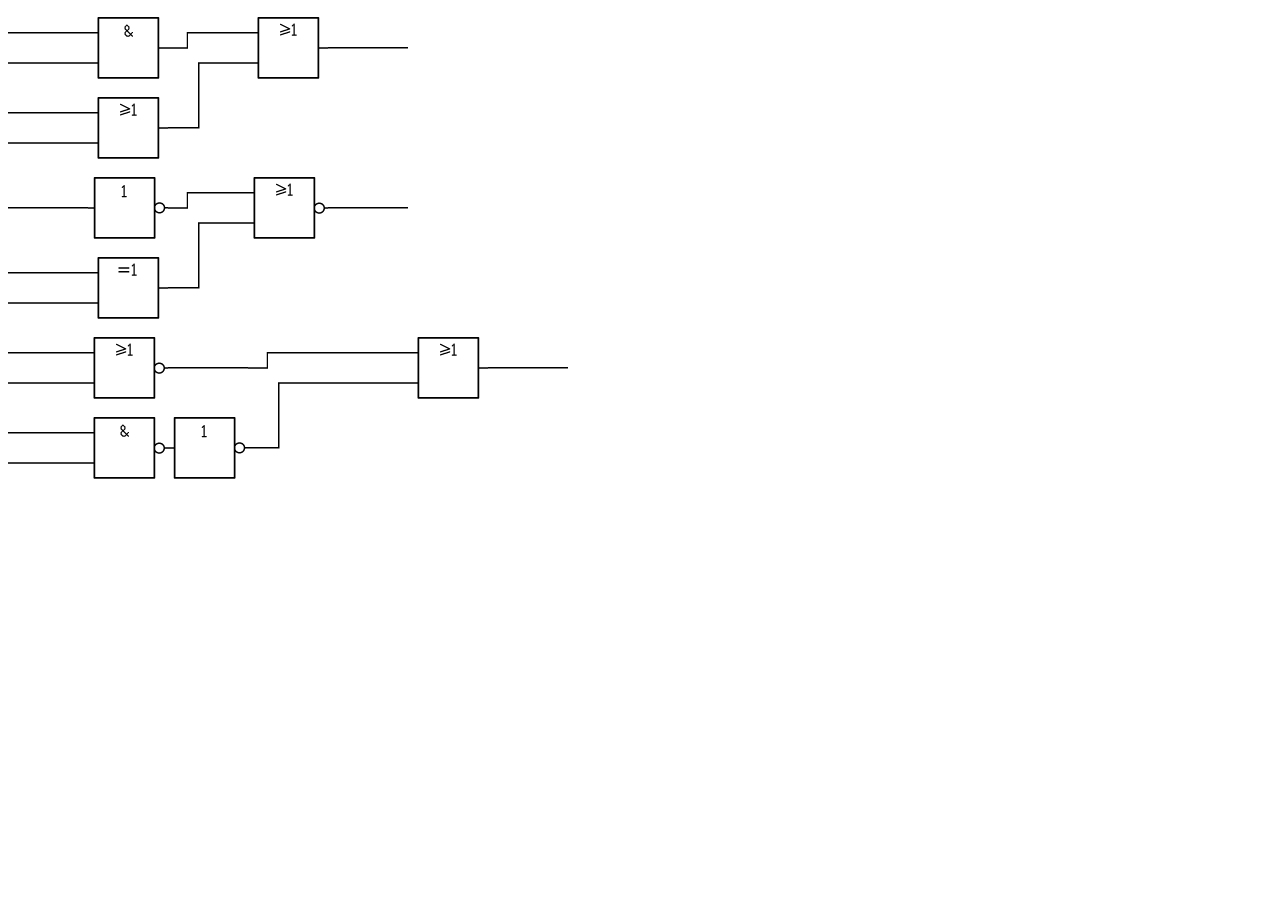
<file: ieclogic/index.html>
<html>
  <head>
  <style>
  table {
    border-collapse: collapse;
  }
  td {
    padding: 0px;
  }
  img {
    width: 80px;
  }
  </style>
  </head>
  <body>
    <table>
      <tr>
        <td>
          <img src="dubbelrak.png">
        </td>
        <td>
          <img src="and.png">
        </td>
        <td>
         <img src="mellan.png">
        </td>
        <td>
         <img src="or.png">
        </td>
        <td>
          <img src="rak.png">
        </td>
      </tr>
      <tr>
        <td>
          <img src="dubbelrak.png">
        </td>
        <td>
          <img src="or.png">
        </td>
        <td>
         <img src="upp.png">
        </td>
      </tr>
      <tr>
        <td>
          <img src="rak.png">
        </td>
        <td>
          <img src="not.png">
        </td>
        <td>
         <img src="mellan.png">
        </td>
        <td>
         <img src="nor.png">
        </td>
        <td>
          <img src="rak.png">
        </td>
      </tr>
      <tr>
        <td>
          <img src="dubbelrak.png">
        </td>
        <td>
          <img src="xor.png">
        </td>
        <td>
         <img src="upp.png">
        </td>
      </tr>
      <tr>
        <td>
          <img src="dubbelrak.png">
        </td>
        <td>
          <img src="nor.png">
        </td>
        <td>
          <img src="rak.png">
        </td>
        <td>
          <img src="mellan.png">
        </td>
        <td>
          <img src="dubbelrak.png">
        </td>
        <td>
          <img src="or.png">
        </td>
        <td>
          <img src="rak.png">
        </td>
      </tr>
      <tr>
        <td>
          <img src="dubbelrak.png">
        </td>
        <td>
          <img src="nand.png">
        </td>
        <td>
          <img src="not.png">
        </td>
        <td>
          <img src="upp.png">
        </td>
      </tr>
    </table>
  </body>
</html>
</file>
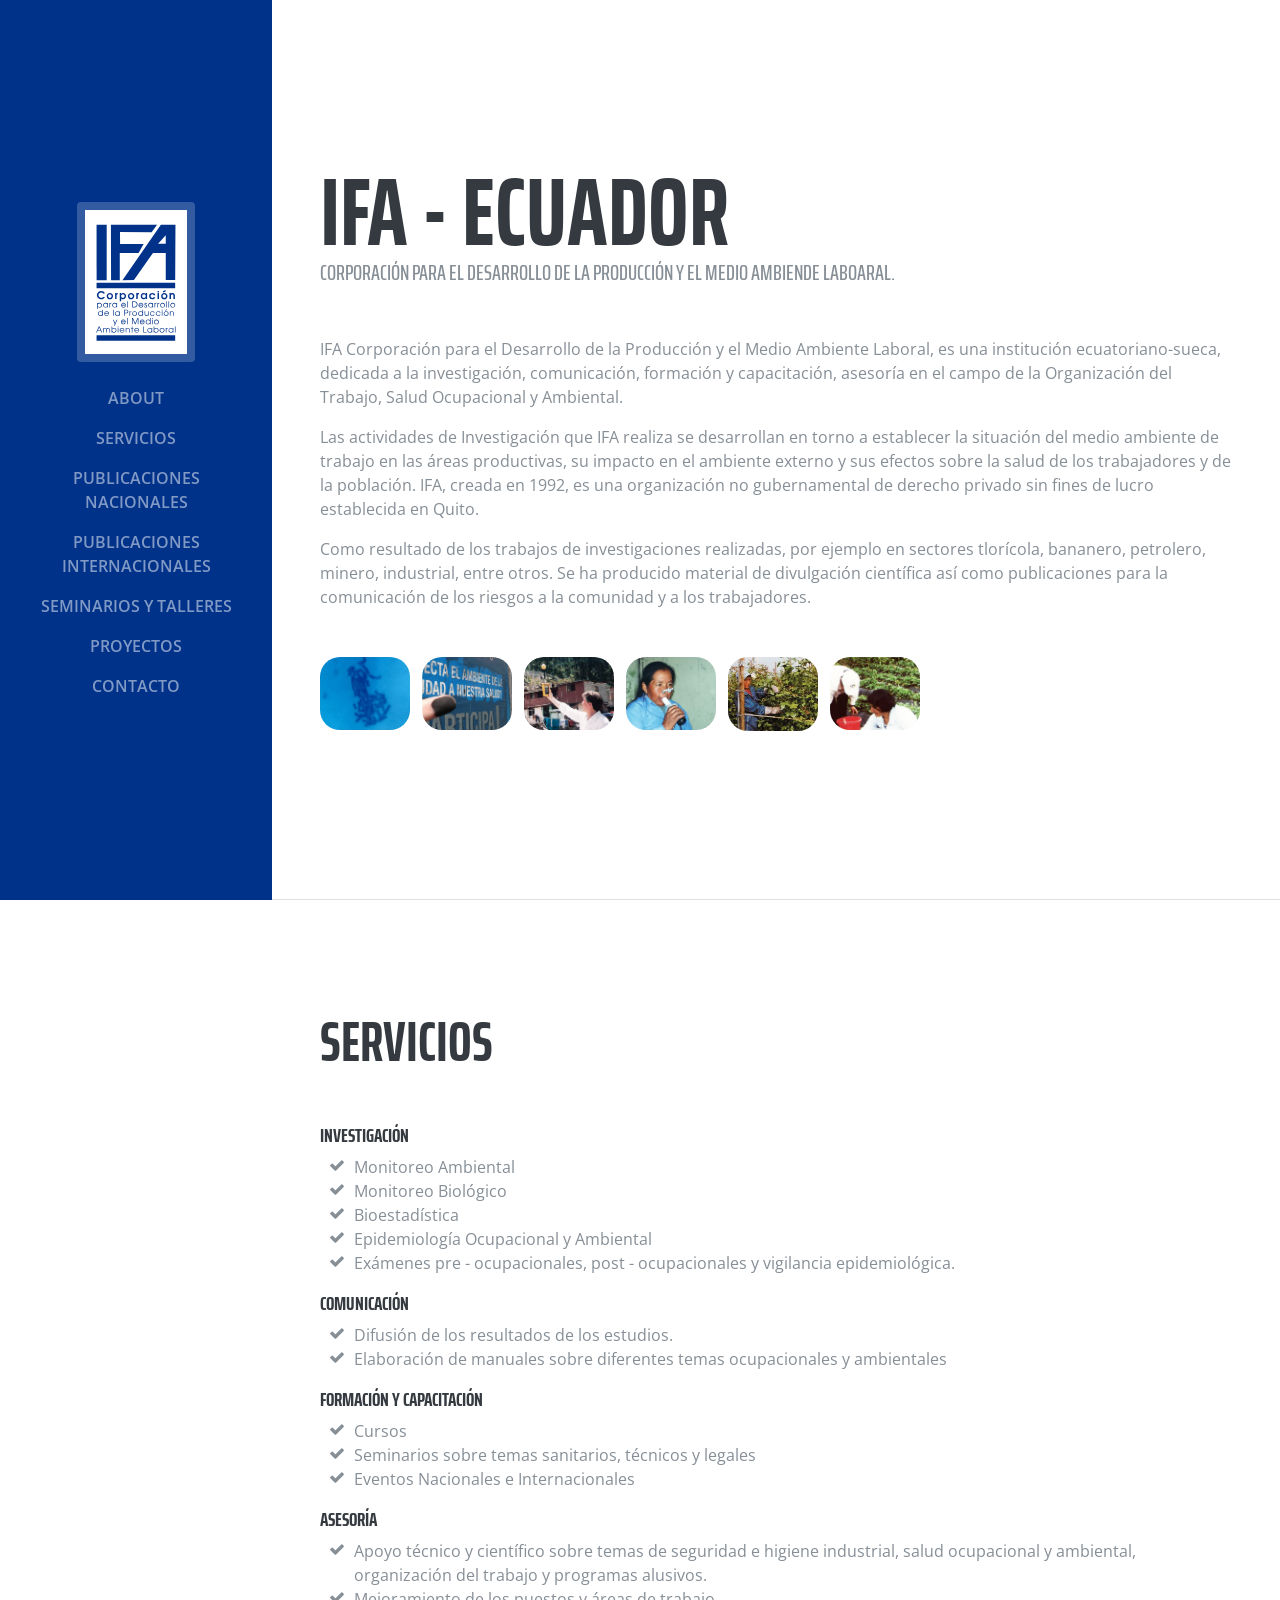
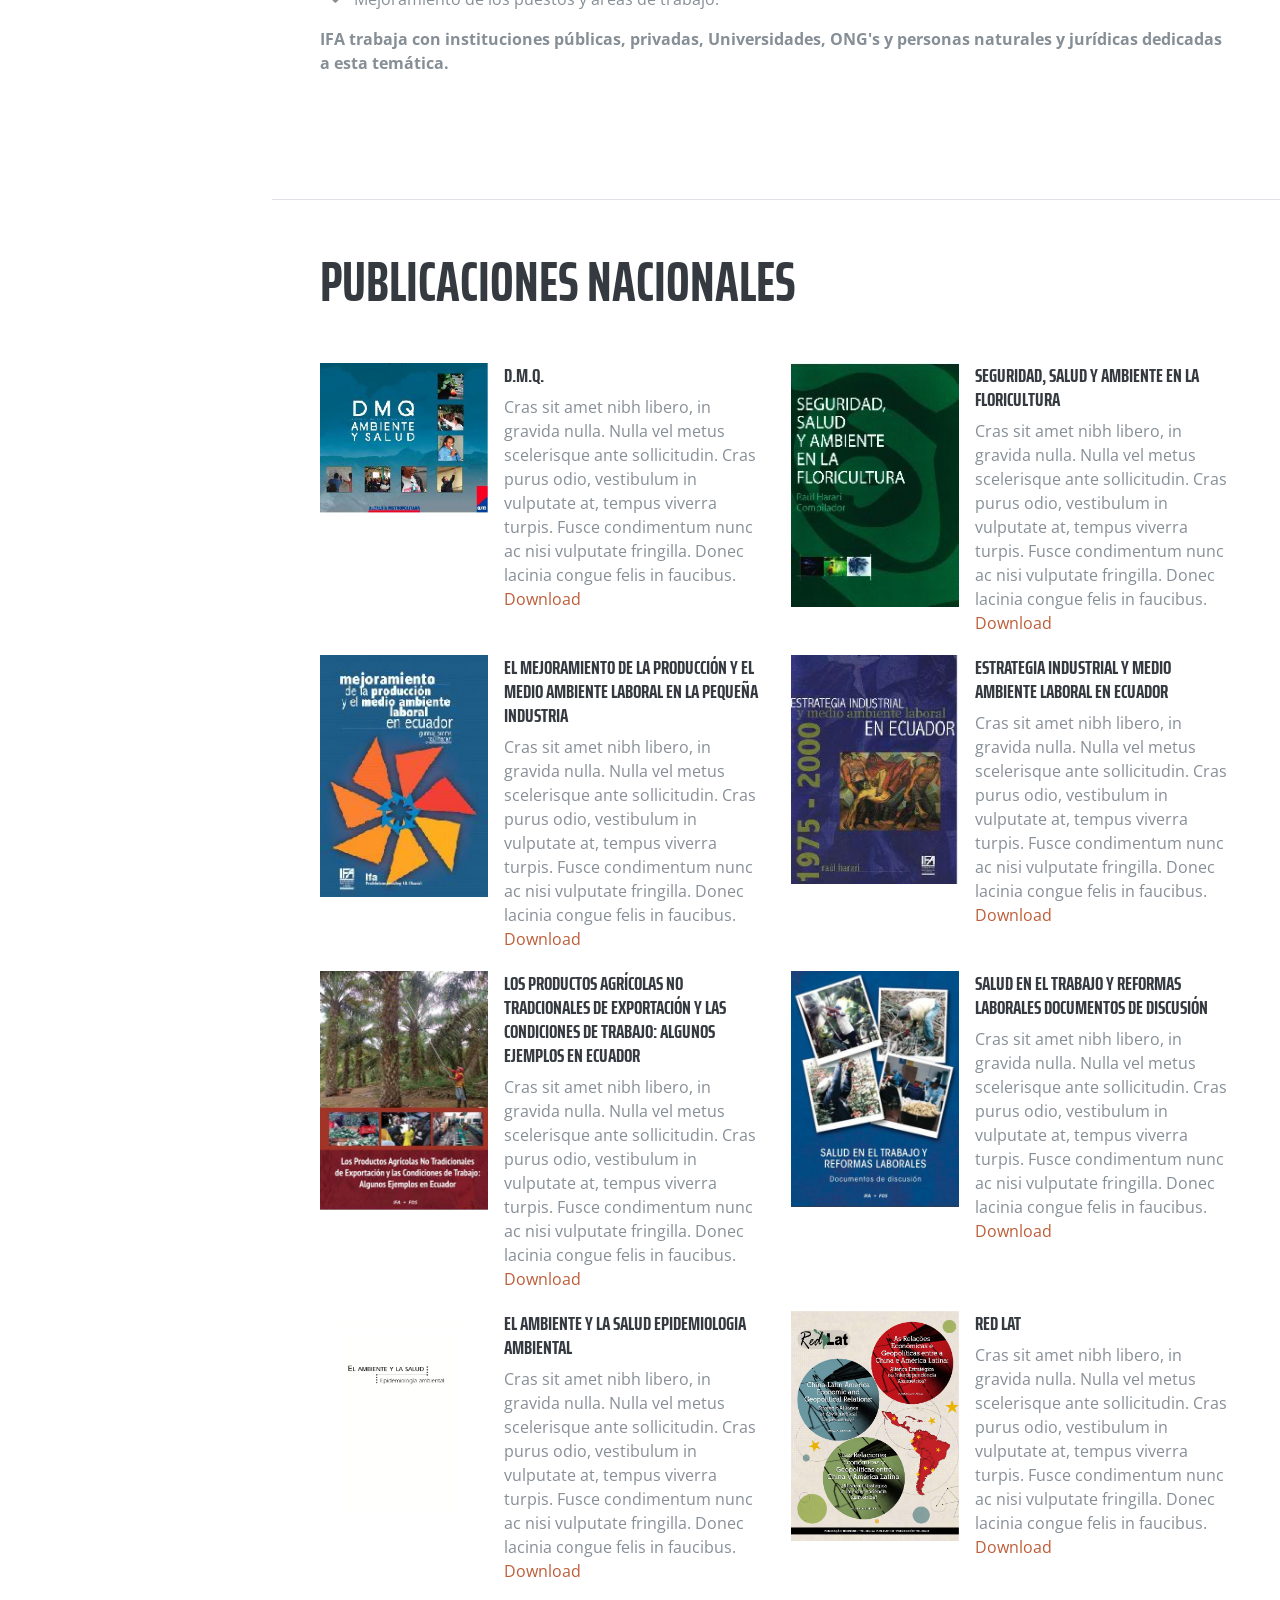
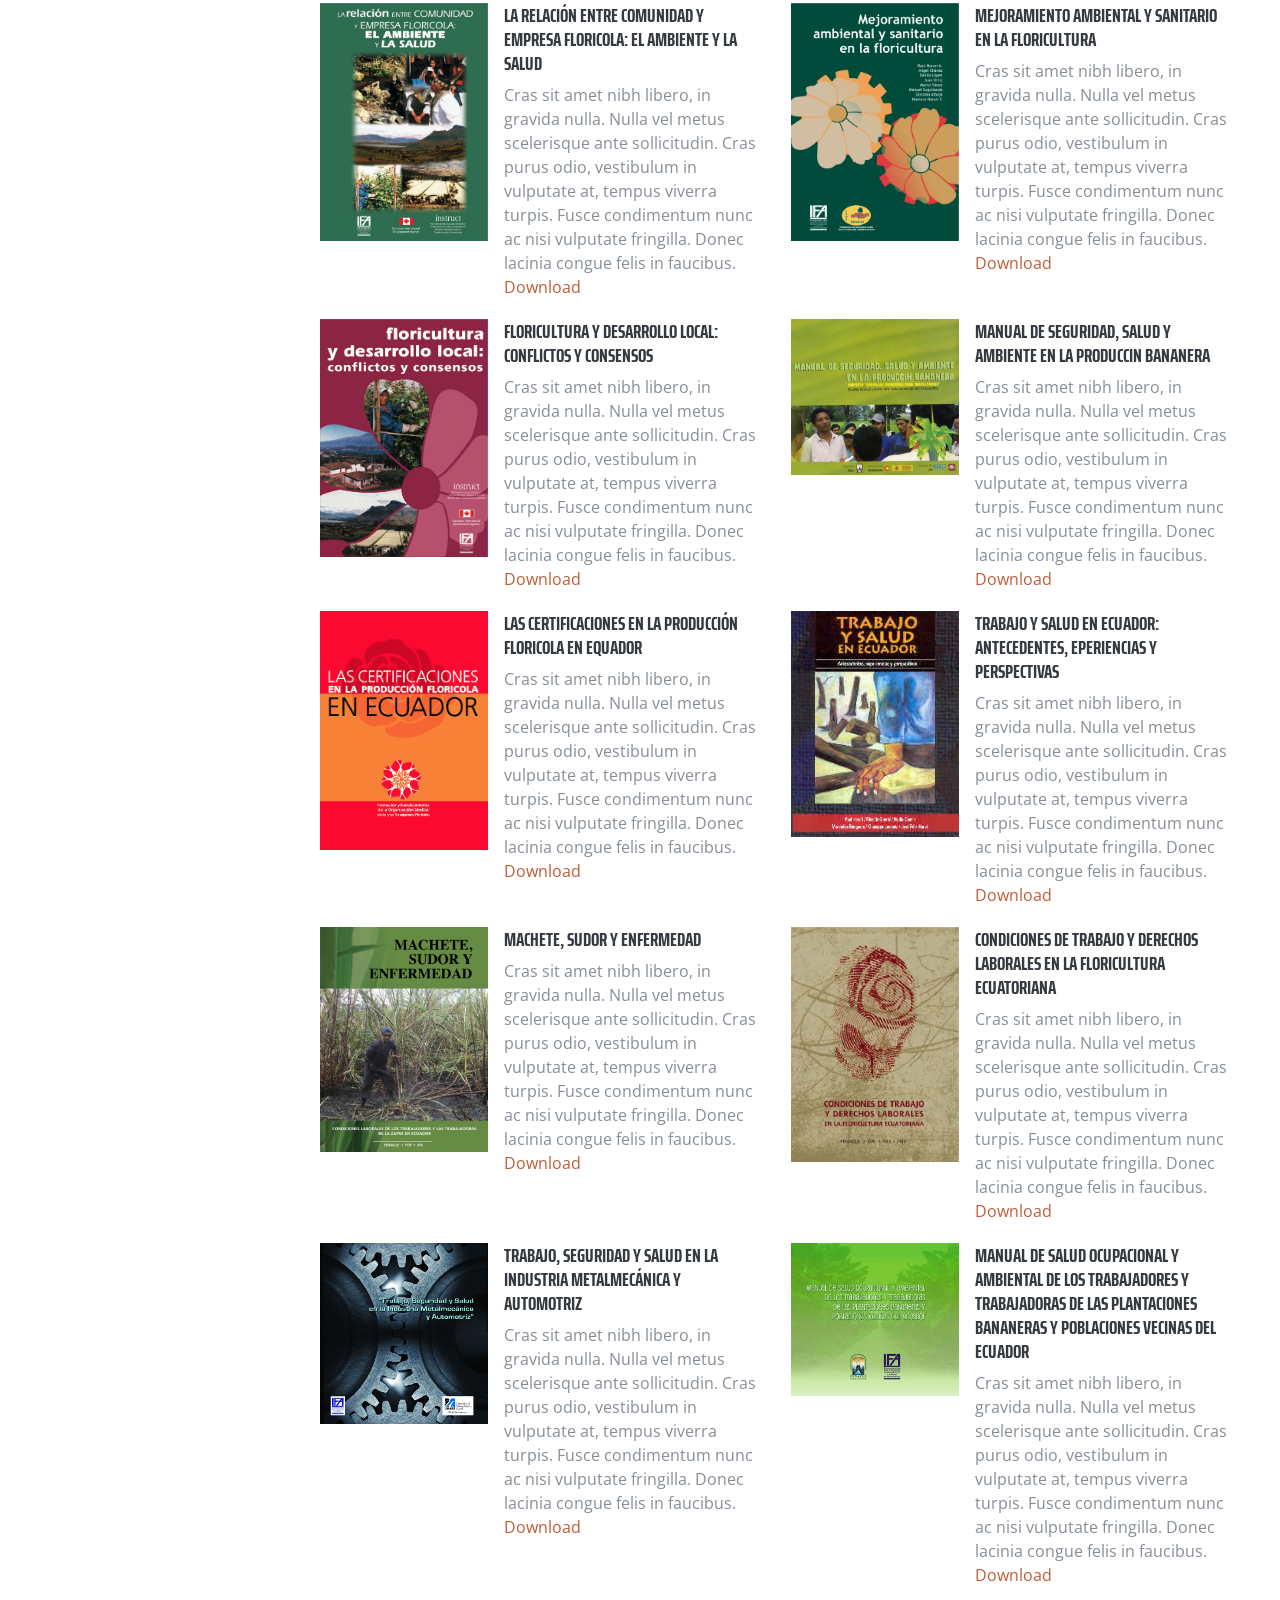
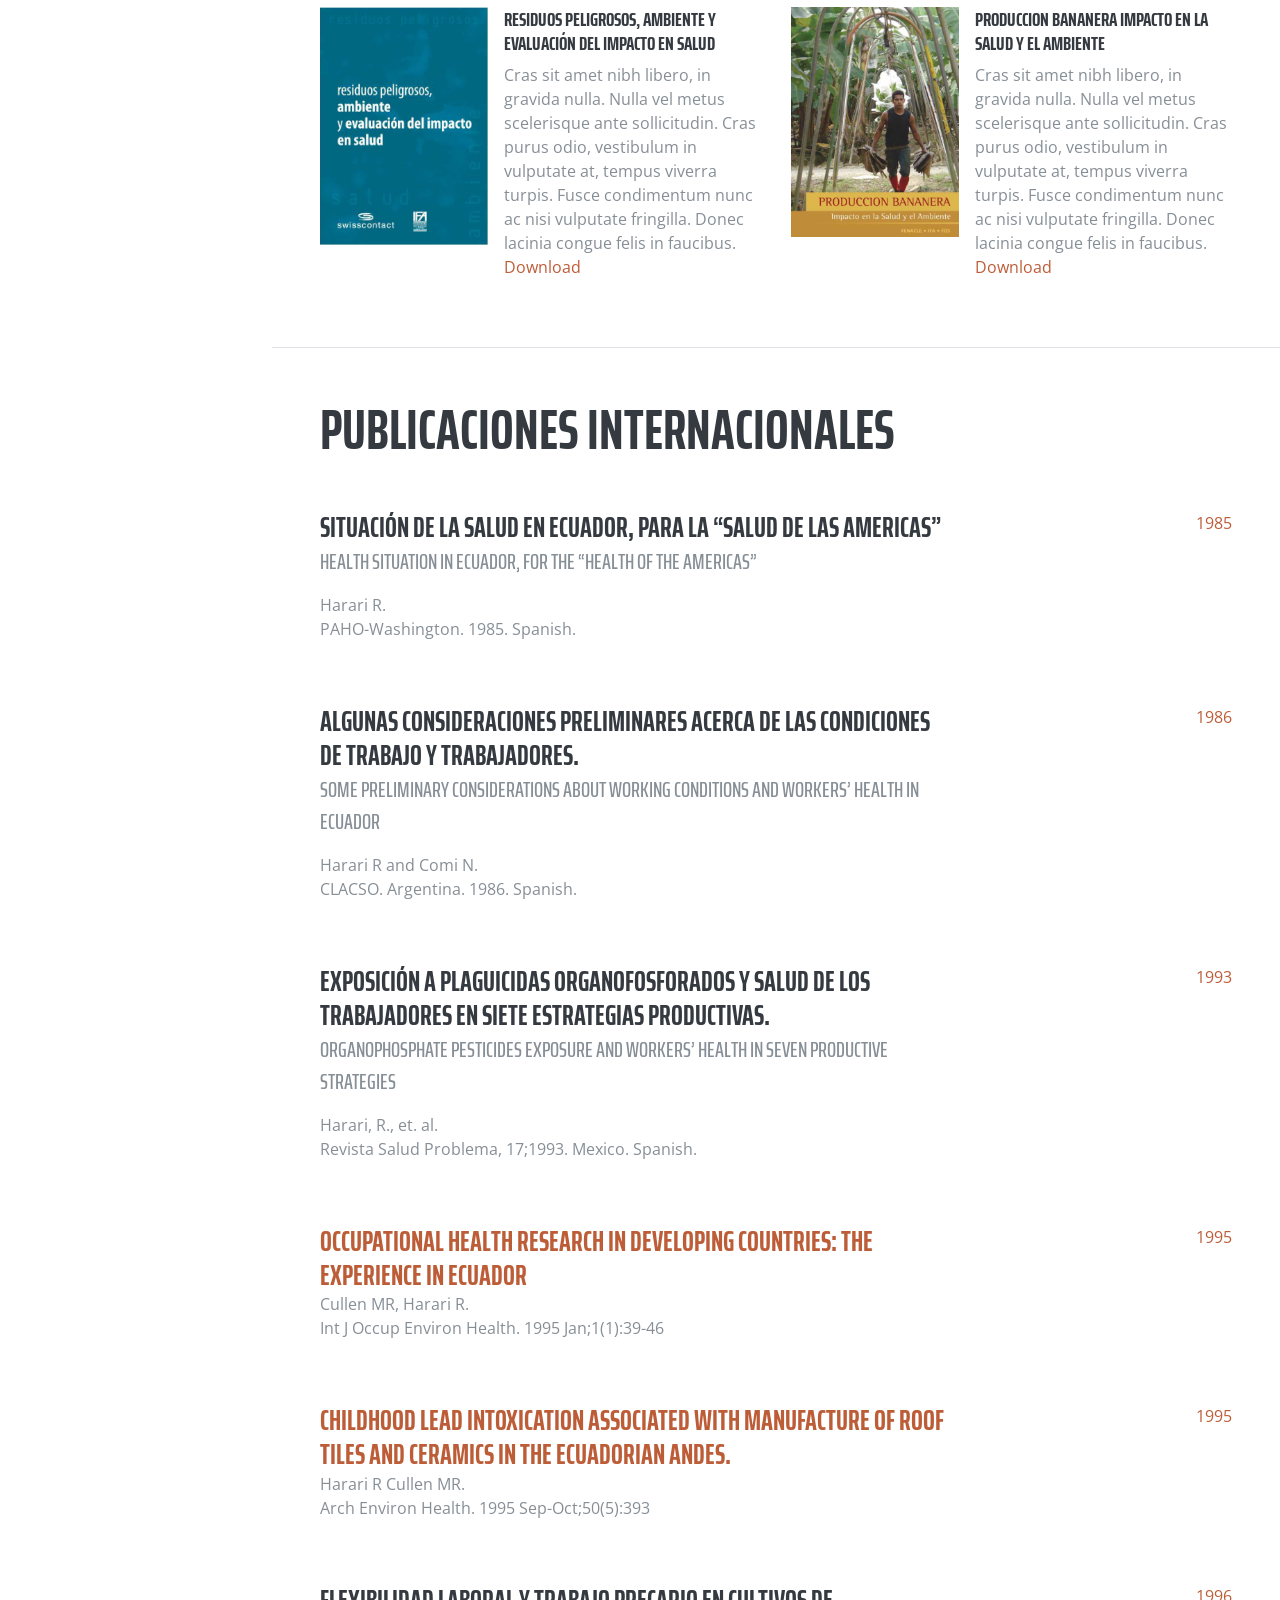
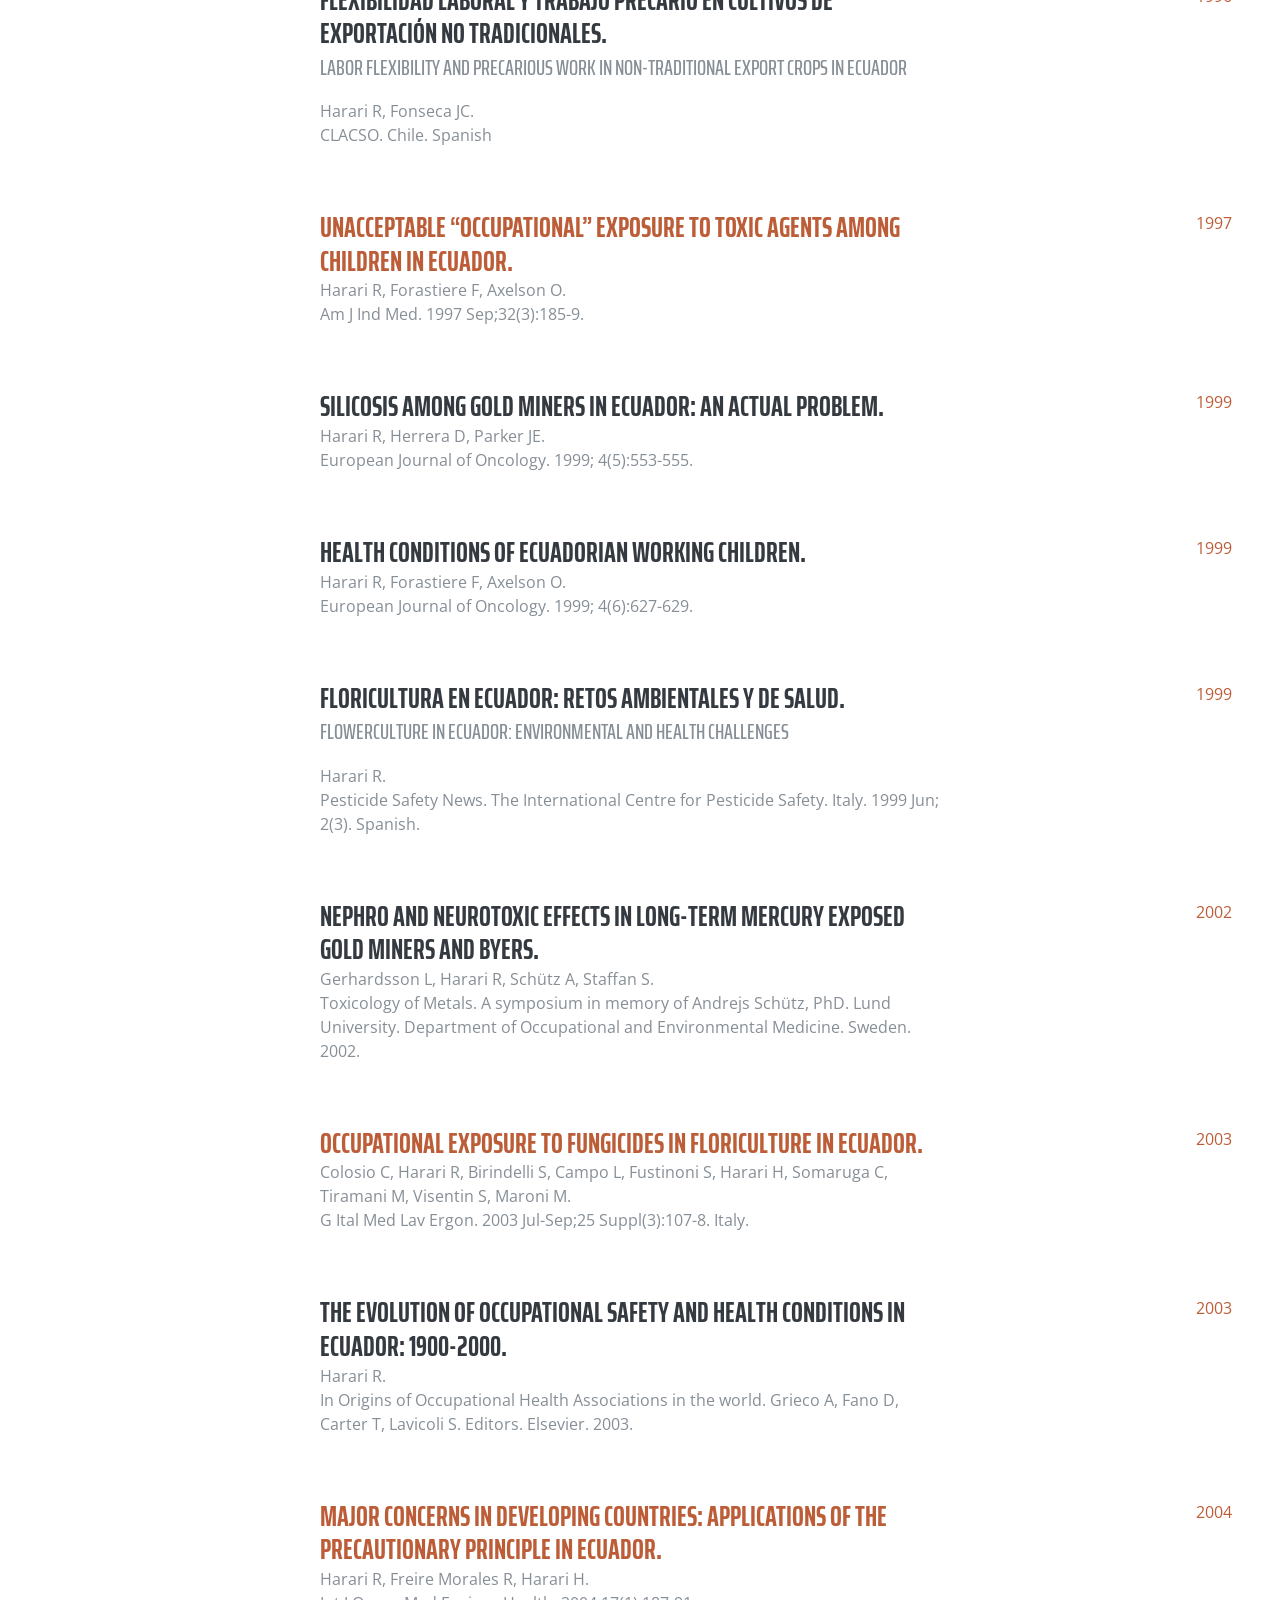
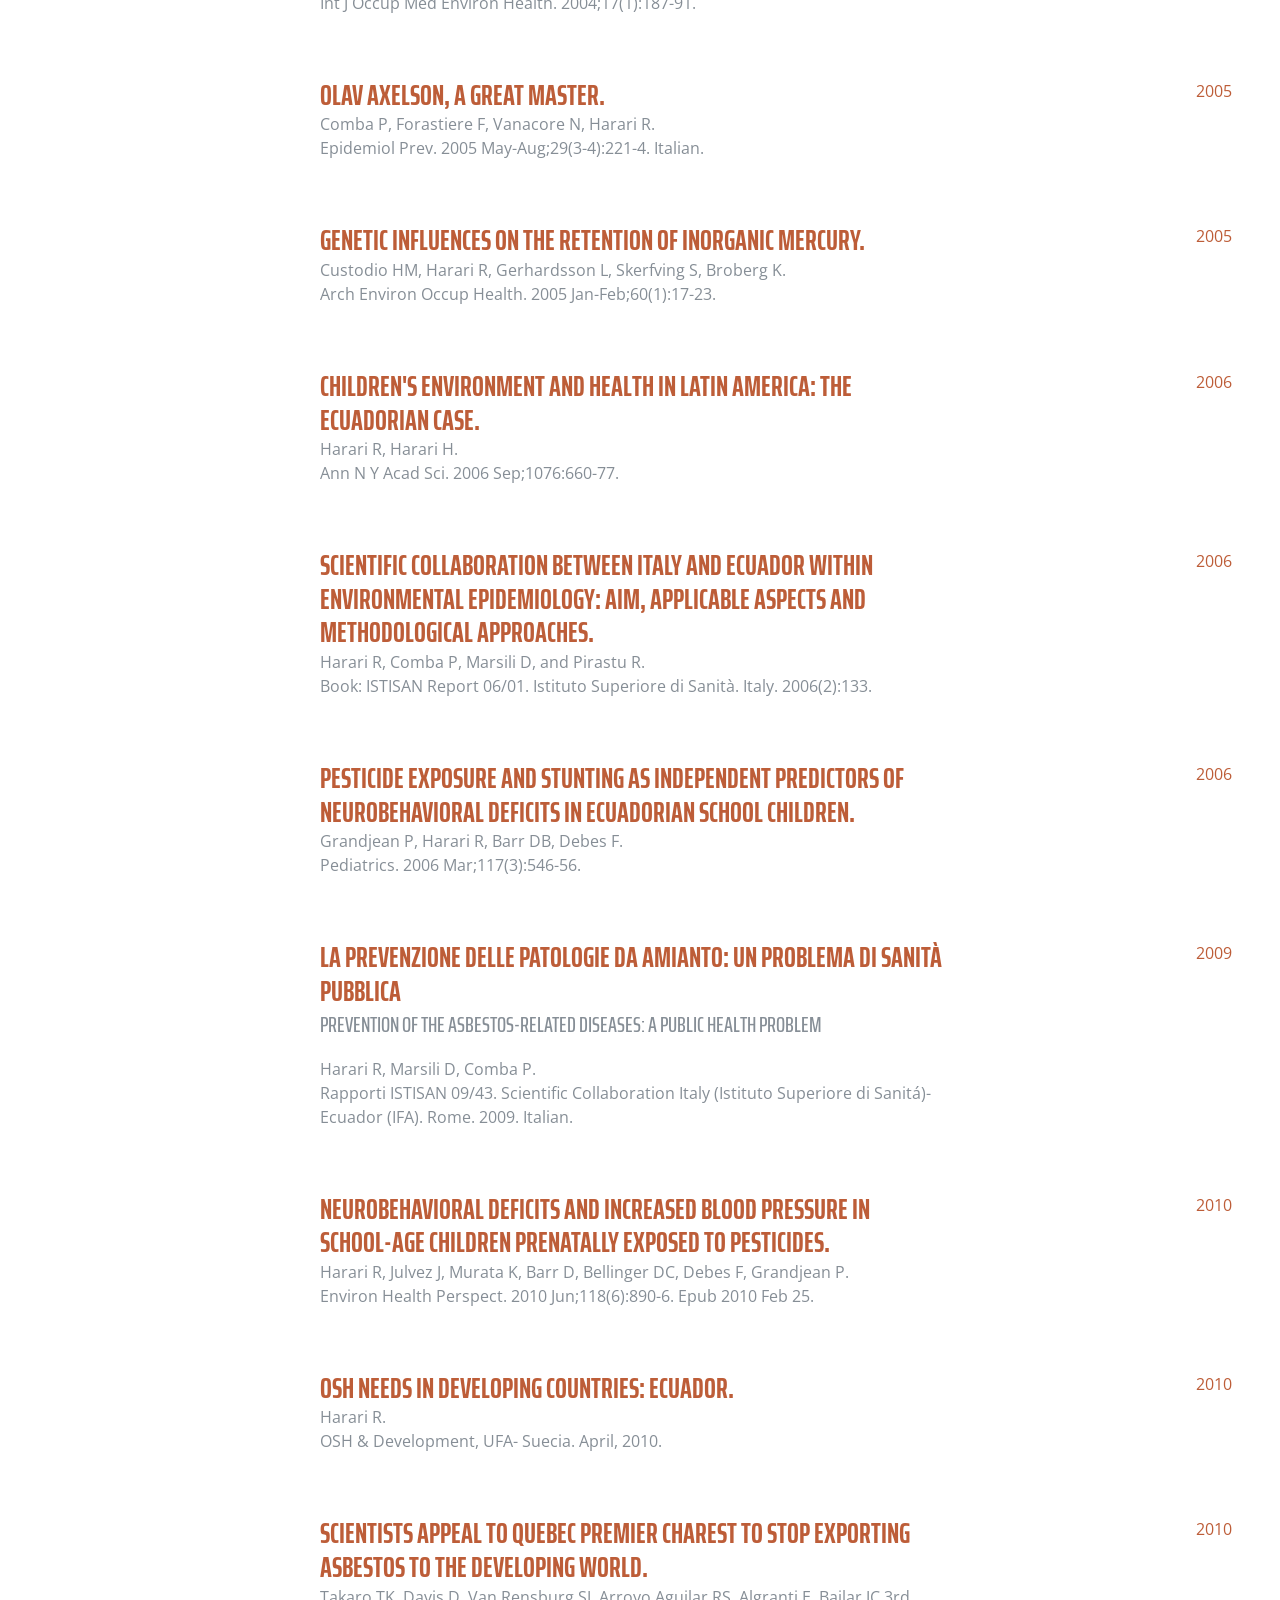
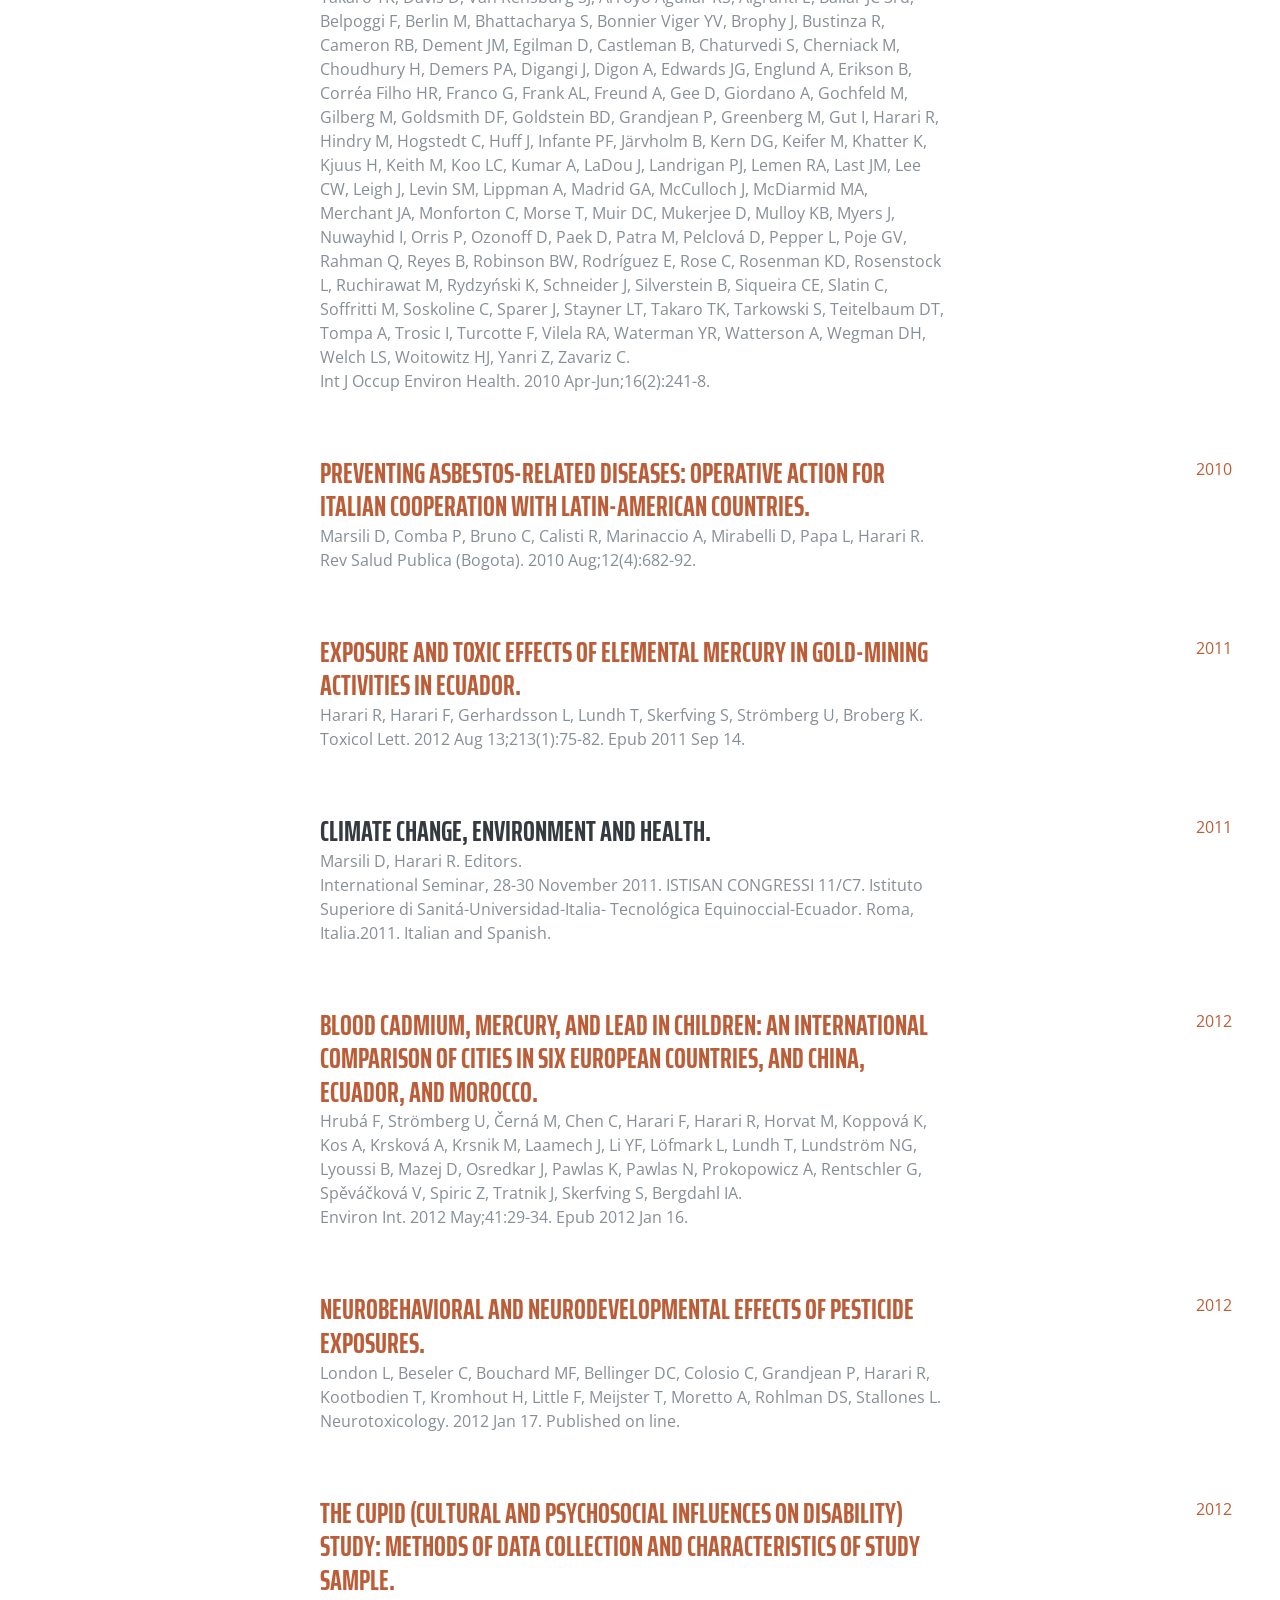
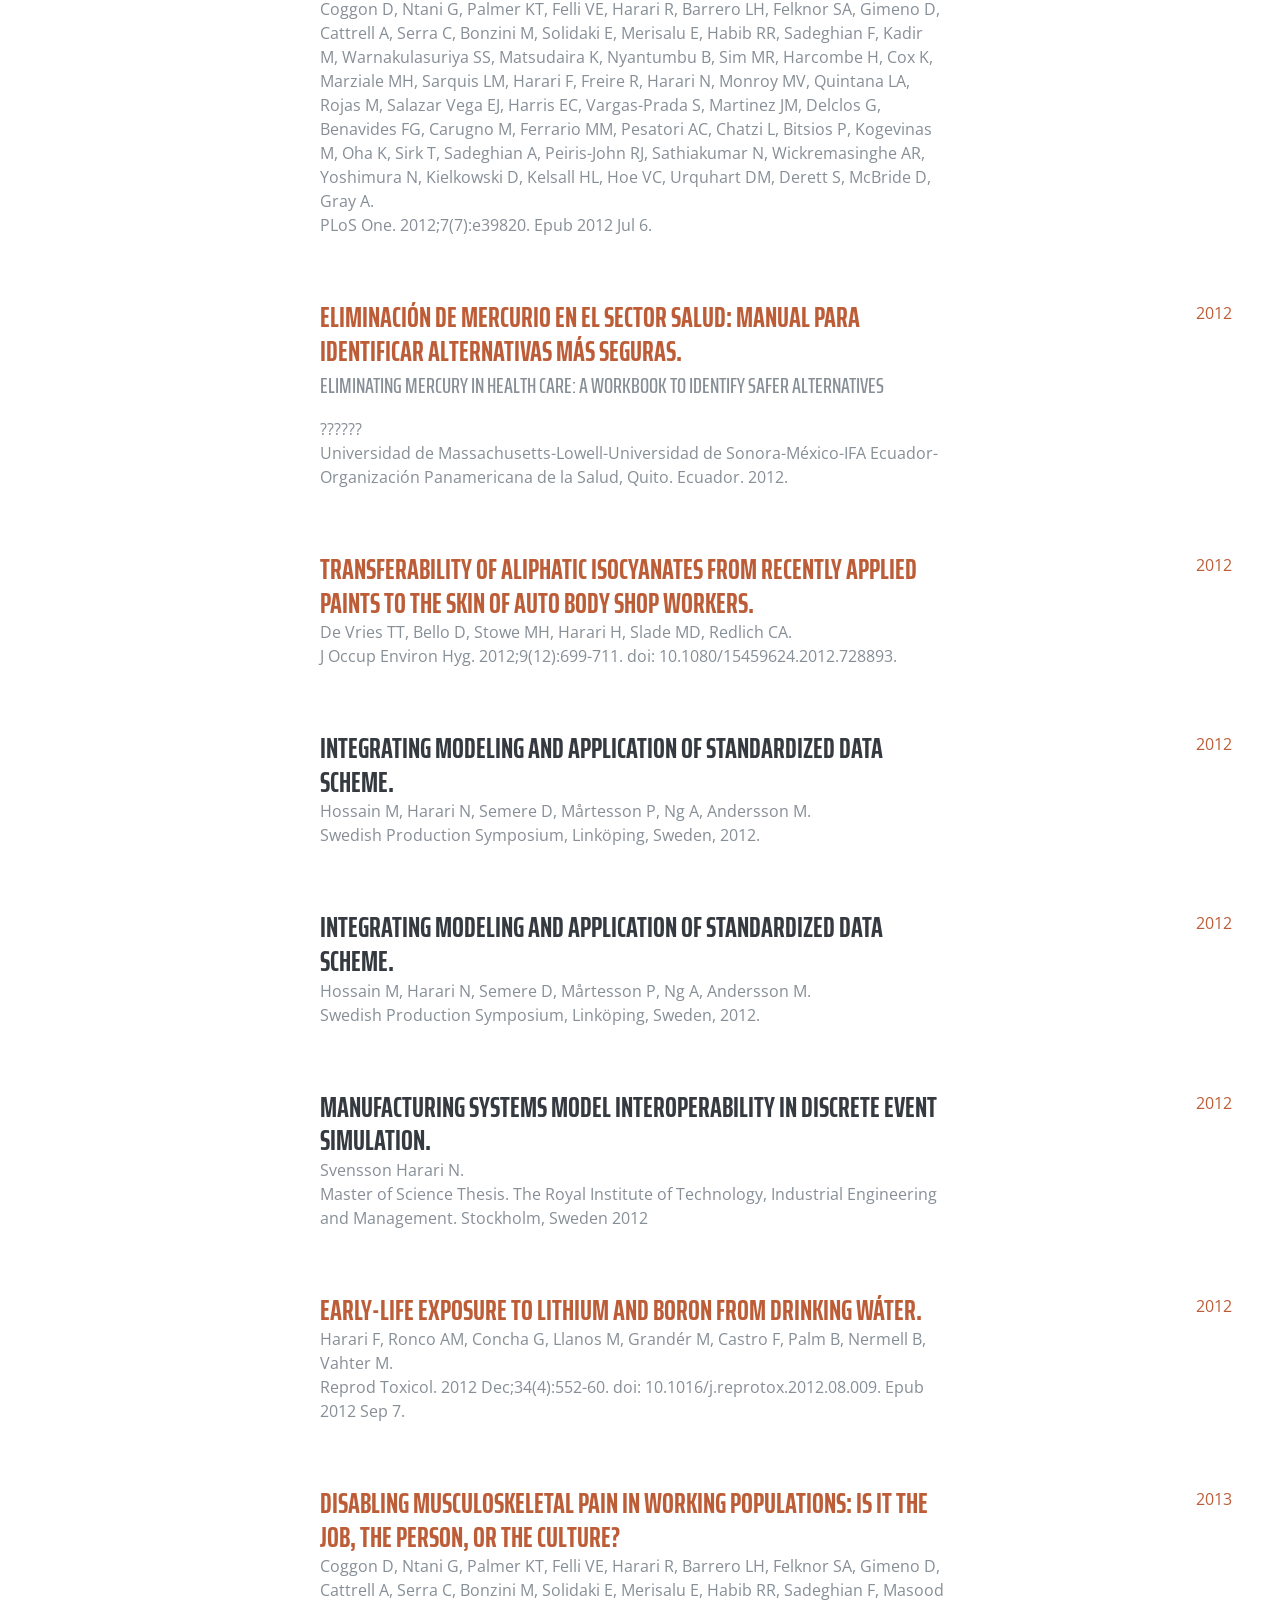
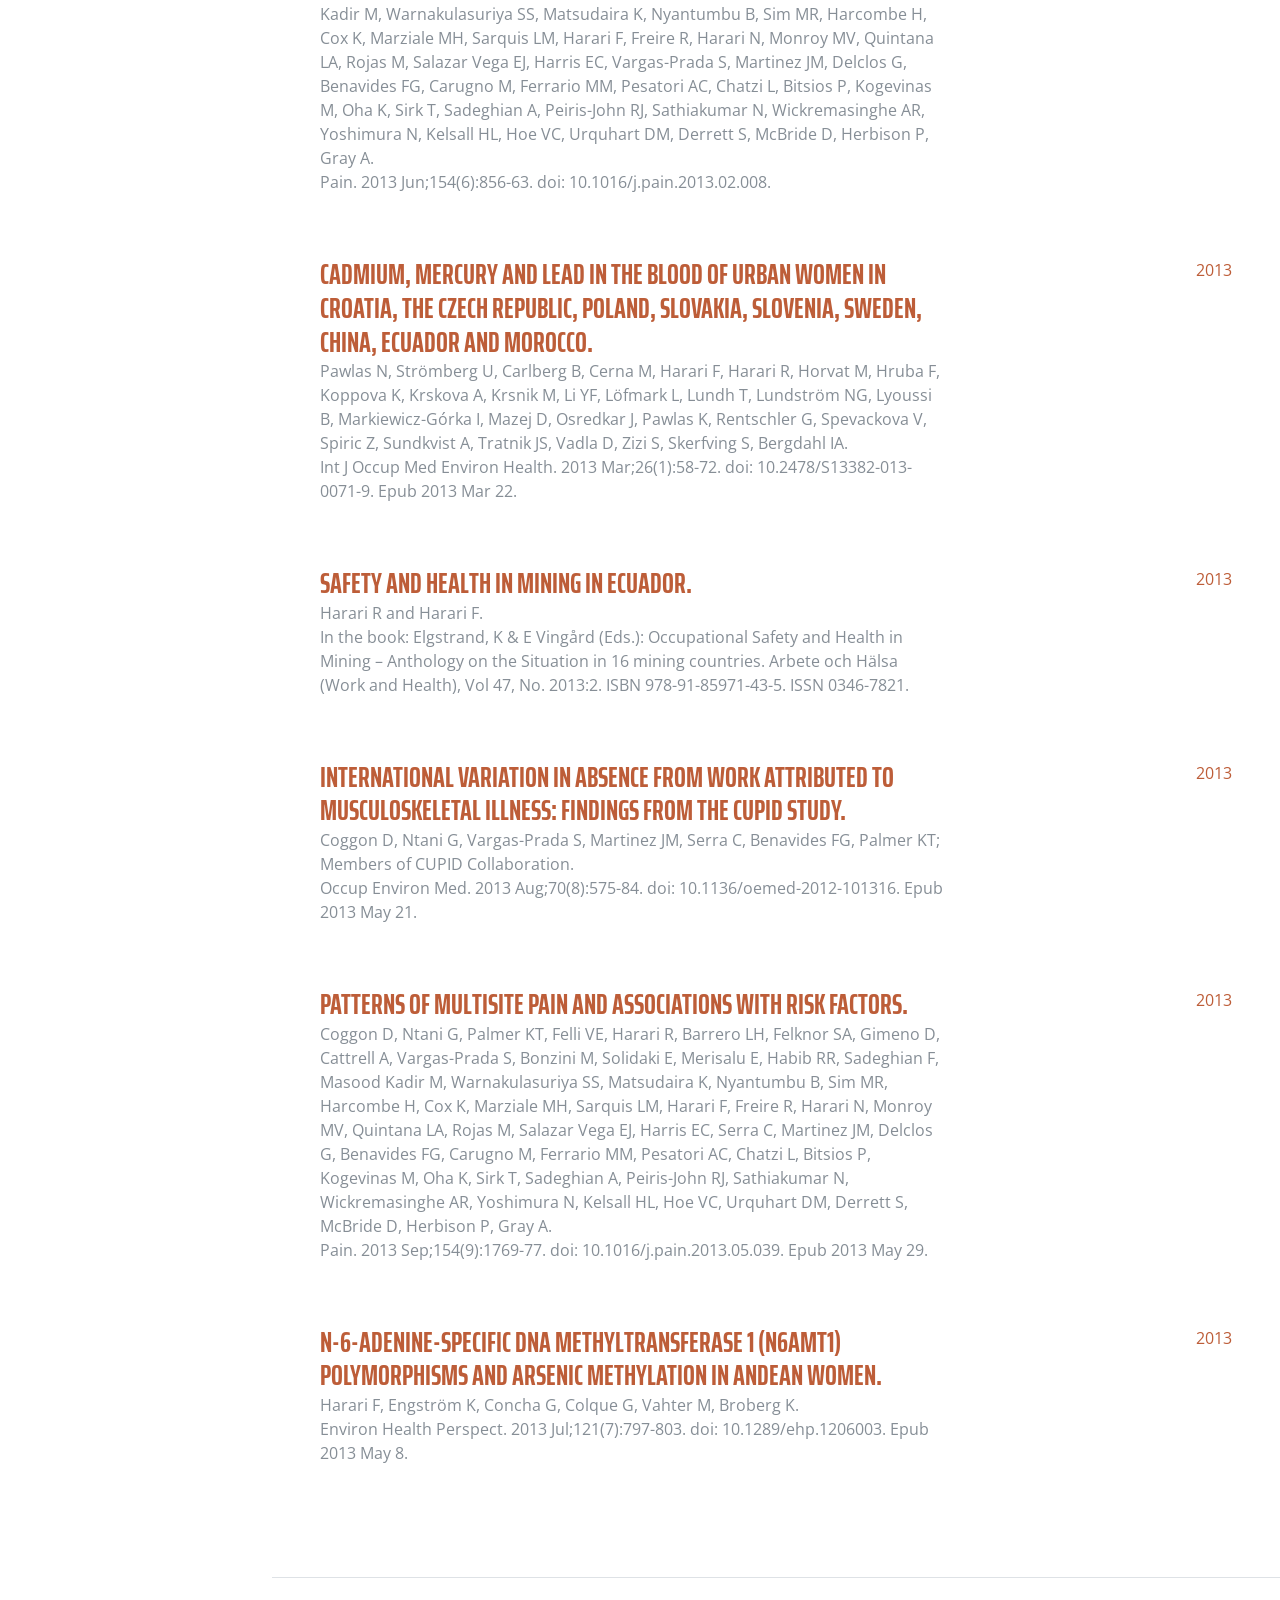
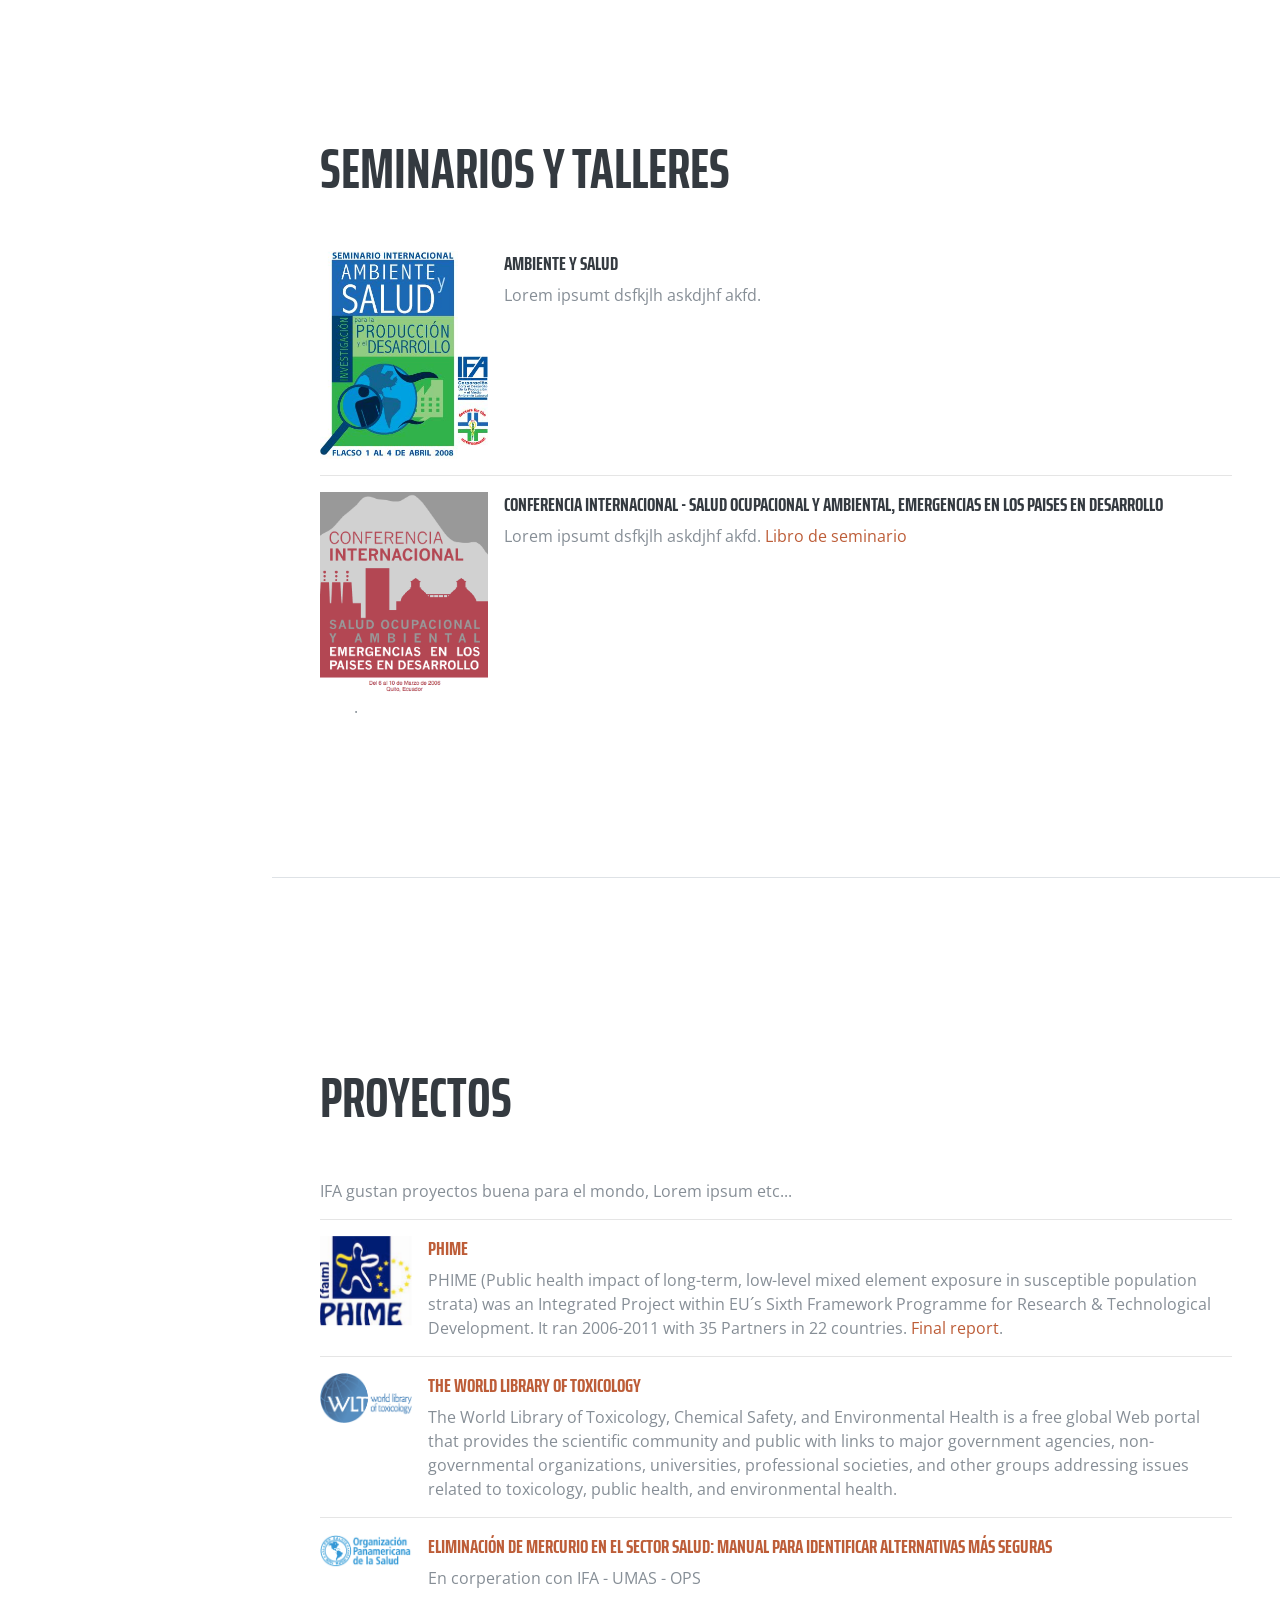
<file: ifa/index.html>
<!DOCTYPE html>
<html lang="en">

  <head>

    <meta charset="utf-8">
    <meta name="viewport" content="width=device-width, initial-scale=1, shrink-to-fit=no">
    <meta name="description" content="">
    <meta name="author" content="">

    <title>IFA - Corporación para el Desarrollo de la Producción y el Medio Ambiende Laboaral</title>

    <!-- Bootstrap core CSS -->
    <link href="vendor/bootstrap/css/bootstrap.min.css" rel="stylesheet">

    <!-- Custom fonts for this template -->
    <link href="https://fonts.googleapis.com/css?family=Saira+Extra+Condensed:100,200,300,400,500,600,700,800,900" rel="stylesheet">
    <link href="https://fonts.googleapis.com/css?family=Open+Sans:300,300i,400,400i,600,600i,700,700i,800,800i" rel="stylesheet">
    <link href="vendor/font-awesome/css/font-awesome.min.css" rel="stylesheet">
    <link href="vendor/devicons/css/devicons.min.css" rel="stylesheet">
    <link href="vendor/simple-line-icons/css/simple-line-icons.css" rel="stylesheet">

    <!-- Custom styles for this template -->
    <link href="css/resume.css" rel="stylesheet">

  </head>

  <body id="page-top">

    <nav class="navbar navbar-expand-lg navbar-dark bg-primary fixed-top" id="sideNav">
      <a class="navbar-brand" href="#page-top">
        <span class="d-block d-lg-none">IFA</span>
        <span class="d-none d-lg-block">
          <img class="img-fluid img-profile rounded mx-auto mb-2" src="img/ifa.svg" alt="">
        </span>
      </a>
      <button class="navbar-toggler" type="button" onClick="toggleMenu()">
        <span class="navbar-toggler-icon"></span>
      </button>
      <div class="collapse navbar-collapse" id="navbarSupportedContent">
        <ul class="navbar-nav">
          <li class="nav-item">
            <a class="nav-link" href="#about" onClick="hideMenu()">About</a>
          </li>
          <li class="nav-item">
            <a class="nav-link" href="#servicios" onClick="hideMenu()">Servicios</a>
          </li>
          <li class="nav-item">
            <a class="nav-link" href="#publicacionesnacionales" onClick="hideMenu()">Publicaciones Nacionales</a>
          </li>
          <li class="nav-item">
            <a class="nav-link" href="#publicacionesinternacionales" onClick="hideMenu()">Publicaciones Internacionales</a>
          </li>
          <li class="nav-item">
            <a class="nav-link" href="#seminariosytalleres" onClick="hideMenu()">Seminarios y Talleres</a>
          </li>
          <li class="nav-item">
            <a class="nav-link" href="#proyectos" onClick="hideMenu()">Proyectos</a>
          </li>
          <li class="nav-item">
            <a class="nav-link" href="#Contacto" onClick="hideMenu()">Contacto</a>
          </li>
        </ul>
      </div>
    </nav>

    <div class="container-fluid p-0">

      <section class="resume-section p-3 p-lg-5 d-flex d-column" id="about">
        <div class="my-auto">
          <h1 class="mb-0">IFA - Ecuador
          </h1>
          <div class="subheading mb-5">Corporación para el Desarrollo de la Producción y el Medio Ambiende Laboaral.
          </div>
          <p>IFA Corporación para el Desarrollo de la Producción y el Medio
Ambiente Laboral, es una institución ecuatoriano-sueca,
dedicada a la investigación, comunicación, formación y
capacitación, asesoría en el campo de la Organización del
Trabajo, Salud Ocupacional y Ambiental.</p>

          <p>Las actividades de Investigación que IFA realiza se desarrollan
en torno a establecer la situación del medio ambiente de trabajo
en las áreas productivas, su impacto en el ambiente externo y
sus efectos sobre la salud de los trabajadores y de la población.
IFA, creada en 1992, es una organización no gubernamental de
derecho privado sin fines de lucro establecida en Quito.</p>

          <p class="mb-5">Como resultado de los trabajos de investigaciones realizadas,
por ejemplo en sectores tlorícola, bananero, petrolero, minero,
industrial, entre otros. Se ha producido material de divulgación
científica así como publicaciones para la comunicación de los
riesgos a la comunidad y a los trabajadores.</p>
          <ul class="list-inline mb-0">
            <li class="list-inline-item">
              <img class="rounded-expimg" src="img/bacteria.jpg">
            </li>
            <li class="list-inline-item">
              <img class="rounded-expimg" src="img/tinta.jpg" width="70">
            </li>
            <li class="list-inline-item">
              <img class="rounded-expimg" src="img/medir.jpg" width="70">
            </li>
            <li class="list-inline-item">
              <img class="rounded-expimg" src="img/respirar.jpg" width="70">
            </li>
            <li class="list-inline-item">
              <img class="rounded-expimg" src="img/trabajar.jpg" width="70">
            </li>
            <li class="list-inline-item">
              <img class="rounded-expimg" src="img/frutillas.jpg" width="70">
            </li>
          </ul>
        </div>
      </section>

 <section class="resume-section p-3 p-lg-5 d-flex flex-column" id="servicios">
        <div class="my-auto">
          <h2 class="mb-5">Servicios</h2>
          <p>
          <h5>INVESTIGACIÓN</h5>
          <ul class="fa-ul mb-0">
            <li>
              <i class="fa-li fa fa-check"></i> Monitoreo Ambiental
            <li>
            <li>
              <i class="fa-li fa fa-check"></i> Monitoreo Biológico
            <li>
            <li>
              <i class="fa-li fa fa-check"></i> Bioestadística
            <li>
            <li>
              <i class="fa-li fa fa-check"></i> Epidemiología Ocupacional y Ambiental
            <li>
            <li>
              <i class="fa-li fa fa-check"></i> Exámenes pre - ocupacionales, post - ocupacionales y vigilancia epidemiológica.
            <li>
          </ul>
          </p>
          <p>
          <h5>COMUNICACIÓN</h5>
          <ul class="fa-ul mb-0">
            <li>
              <i class="fa-li fa fa-check"></i> Difusión de los resultados de los estudios.
            <li>
            <li>
              <i class="fa-li fa fa-check"></i> Elaboración de manuales sobre diferentes temas ocupacionales y ambientales
            <li>
          </ul>
          </p>
          <p>
          <h5>FORMACIÓN Y CAPACITACIÓN</h5>
          <ul class="fa-ul mb-0">
            <li>
              <i class="fa-li fa fa-check"></i> Cursos
            <li>
            <li>
              <i class="fa-li fa fa-check"></i> Seminarios sobre temas sanitarios, técnicos y legales
            <li>
            <li>
              <i class="fa-li fa fa-check"></i> Eventos Nacionales e Internacionales
            <li>
          </ul>
          </p>
          <p>
          <h5>ASESORÍA</h5>
          <ul class="fa-ul mb-0">
            <li>
              <i class="fa-li fa fa-check"></i> Apoyo técnico y científico sobre temas de seguridad e higiene industrial, salud ocupacional y ambiental, organización del trabajo y programas alusivos.
            <li>
            <li>
              <i class="fa-li fa fa-check"></i> Mejoramiento de los puestos y áreas de trabajo.
            <li>
          </ul>
          </p>
          <p>
          <strong>IFA trabaja con instituciones públicas, privadas,
          Universidades, ONG's y personas naturales y jurídicas
          dedicadas a esta temática.</strong>
          </p>
          <!--<div class="subheading mb-3">Programming Languages &amp; Tools</div>
          <ul class="list-inline list-icons">
            <li class="list-inline-item">
              <i class="devicons devicons-html5"></i>
            </li>
            <li class="list-inline-item">
              <i class="devicons devicons-css3"></i>
            </li>
            <li class="list-inline-item">
              <i class="devicons devicons-javascript"></i>
            </li>
            <li class="list-inline-item">
              <i class="devicons devicons-jquery"></i>
            </li>
            <li class="list-inline-item">
              <i class="devicons devicons-sass"></i>
            </li>
            <li class="list-inline-item">
              <i class="devicons devicons-less"></i>
            </li>
            <li class="list-inline-item">
              <i class="devicons devicons-bootstrap"></i>
            </li>
            <li class="list-inline-item">
              <i class="devicons devicons-wordpress"></i>
            </li>
            <li class="list-inline-item">
              <i class="devicons devicons-grunt"></i>
            </li>
            <li class="list-inline-item">
              <i class="devicons devicons-gulp"></i>
            </li>
            <li class="list-inline-item">
              <i class="devicons devicons-npm"></i>
            </li>
          </ul>
          <div class="subheading mb-3">Workflow</div>
          <ul class="fa-ul mb-0">
            <li>
              <i class="fa-li fa fa-check"></i>
              Mobile-First, Responsive Design</li>
            <li>
              <i class="fa-li fa fa-check"></i>
              Cross Browser Testing &amp; Debugging</li>
            <li>
              <i class="fa-li fa fa-check"></i>
              Cross Functional Teams</li>
            <li>
              <i class="fa-li fa fa-check"></i>
              Agile Development &amp; Scrum</li>
          </ul>-->
        </div>
      </section>

      <section class="resume-section p-3 p-lg-5 d-flex flex-column" id="publicacionesnacionales">
        <div class="my-auto">
          <h2 class="mb-5">Publicaciones Nacionales</h2>
          
          <div class="row">
            <div class="col-md-6 col-sm-12">
              <div class="media book">
                <img class="mr-3 book" src="img/libros/1.jpg" alt="D.M.Q.">
                <div class="media-body">
                  <h5 class="mt-0">D.M.Q.</h5>
                  Cras sit amet nibh libero, in gravida nulla. Nulla vel metus scelerisque ante sollicitudin. Cras purus odio, vestibulum in vulputate at, tempus viverra turpis. Fusce condimentum nunc ac nisi vulputate fringilla. Donec lacinia congue felis in faucibus.
                  <a href="docs/DMQ_AMBIENTEYSALUD2.pdf" target="_blank">Download</a>
                </div>
              </div>
            </div>
            <div class="col-md-6 col-sm-12">
              <div class="media book">
                <img class="mr-3 book" src="img/libros/2.jpg" alt="Seguridad, Salud y Ambiente en la Floricultura">
                <div class="media-body">
                  <h5 class="mt-0">Seguridad, Salud y Ambiente en la Floricultura</h5>
                  Cras sit amet nibh libero, in gravida nulla. Nulla vel metus scelerisque ante sollicitudin. Cras purus odio, vestibulum in vulputate at, tempus viverra turpis. Fusce condimentum nunc ac nisi vulputate fringilla. Donec lacinia congue felis in faucibus.
                  <a href="docs/floricultura.pdf" target="_blank">Download</a>
                </div>
              </div>
            </div>
            <div class="col-md-6 col-sm-12">
              <div class="media book">
                <img class="mr-3 book" src="img/libros/3.jpg" alt="El mejoramiento de la producción y el medio ambiente laboral en la pequeña industria">
                <div class="media-body">
                  <h5 class="mt-0">El mejoramiento de la producción y el medio ambiente laboral en la pequeña industria</h5>
                  Cras sit amet nibh libero, in gravida nulla. Nulla vel metus scelerisque ante sollicitudin. Cras purus odio, vestibulum in vulputate at, tempus viverra turpis. Fusce condimentum nunc ac nisi vulputate fringilla. Donec lacinia congue felis in faucibus.
                  <a href="docs/mejoramientoproduccion.pdf" target="_blank">Download</a>
                </div>
              </div>
            </div>
            <div class="col-md-6 col-sm-12">
              <div class="media book">
                <img class="mr-3 book" src="img/libros/4.jpg" alt="EsTRATEgIA INDUsTRIAL y medio ambiente laboral en Ecuador">
                <div class="media-body">
                  <h5 class="mt-0">EsTRATEgIA INDUsTRIAL y medio ambiente laboral en Ecuador</h5>
                  Cras sit amet nibh libero, in gravida nulla. Nulla vel metus scelerisque ante sollicitudin. Cras purus odio, vestibulum in vulputate at, tempus viverra turpis. Fusce condimentum nunc ac nisi vulputate fringilla. Donec lacinia congue felis in faucibus.
                  <a href="docs/estrategia_industrial.pdf" target="_blank">Download</a>
                </div>
              </div>
            </div>
            <div class="col-md-6 col-sm-12">
              <div class="media book">
                <img class="mr-3 book" src="img/libros/5.jpg" alt="Los Productos Agrícolas No Tradcionales de Exportación y las Condiciones De Trabajo: ALGUNOS EJEMPLOS EN ECUADOR">
                <div class="media-body">
                  <h5 class="mt-0">Los Productos Agrícolas No Tradcionales de Exportación y las Condiciones De Trabajo: ALGUNOS EJEMPLOS EN ECUADOR</h5>
                  Cras sit amet nibh libero, in gravida nulla. Nulla vel metus scelerisque ante sollicitudin. Cras purus odio, vestibulum in vulputate at, tempus viverra turpis. Fusce condimentum nunc ac nisi vulputate fringilla. Donec lacinia congue felis in faucibus.
                  <a href="docs/LIBROPANTE.pdf" target="_blank">Download</a>
                </div>
              </div>
            </div>
            <div class="col-md-6 col-sm-12">
              <div class="media book">
                <img class="mr-3 book" src="img/libros/6.jpg" alt="SALUD EN EL TRABAJO Y REFORMAS LABORALES Documentos de discusión">
                <div class="media-body">
                  <h5 class="mt-0">SALUD EN EL TRABAJO Y REFORMAS LABORALES Documentos de discusión</h5>
                  Cras sit amet nibh libero, in gravida nulla. Nulla vel metus scelerisque ante sollicitudin. Cras purus odio, vestibulum in vulputate at, tempus viverra turpis. Fusce condimentum nunc ac nisi vulputate fringilla. Donec lacinia congue felis in faucibus.
                  <a href="docs/saludfin.pdf" target="_blank">Download</a>
                </div>
              </div>
            </div>
            <div class="col-md-6 col-sm-12">
              <div class="media book">
                <img class="mr-3 book" src="img/libros/7.png" alt="El ambiente y la salud epidemiologia ambiental">
                <div class="media-body">
                  <h5 class="mt-0">El ambiente y la salud epidemiologia ambiental</h5>
                  Cras sit amet nibh libero, in gravida nulla. Nulla vel metus scelerisque ante sollicitudin. Cras purus odio, vestibulum in vulputate at, tempus viverra turpis. Fusce condimentum nunc ac nisi vulputate fringilla. Donec lacinia congue felis in faucibus.
                  <a href="docs/LIBROELAMBIENTEYLASALUDEPIDEMIOLOGIAAMBIENTAL.pdf" target="_blank">Download</a>
                </div>
              </div>
            </div>
            <div class="col-md-6 col-sm-12">
              <div class="media book">
                <img class="mr-3 book" src="img/libros/8.jpg" alt="Red Lat">
                <div class="media-body">
                  <h5 class="mt-0">Red Lat</h5>
                  Cras sit amet nibh libero, in gravida nulla. Nulla vel metus scelerisque ante sollicitudin. Cras purus odio, vestibulum in vulputate at, tempus viverra turpis. Fusce condimentum nunc ac nisi vulputate fringilla. Donec lacinia congue felis in faucibus.
                  <a href="docs/REDLAT.pdf" target="_blank">Download</a>
                </div>
              </div>
            </div>
            <div class="col-md-6 col-sm-12">
              <div class="media book">
                <img class="mr-3 book" src="img/libros/9.jpg" alt="La Relación entre Comunidad y empresa floricola: el ambiente y la salud">
                <div class="media-body">
                  <h5 class="mt-0">La Relación entre Comunidad y empresa floricola: el ambiente y la salud</h5>
                  Cras sit amet nibh libero, in gravida nulla. Nulla vel metus scelerisque ante sollicitudin. Cras purus odio, vestibulum in vulputate at, tempus viverra turpis. Fusce condimentum nunc ac nisi vulputate fringilla. Donec lacinia congue felis in faucibus.
                  <a href="docs/relacion.pdf" target="_blank">Download</a>
                </div>
              </div>
            </div>
            <div class="col-md-6 col-sm-12">
              <div class="media book">
                <img class="mr-3 book" src="img/libros/10.jpg" alt="Mejoramiento ambiental y sanitario en la floricultura">
                <div class="media-body">
                  <h5 class="mt-0">Mejoramiento ambiental y sanitario en la floricultura</h5>
                  Cras sit amet nibh libero, in gravida nulla. Nulla vel metus scelerisque ante sollicitudin. Cras purus odio, vestibulum in vulputate at, tempus viverra turpis. Fusce condimentum nunc ac nisi vulputate fringilla. Donec lacinia congue felis in faucibus.
                  <a href="docs/mejoramientoambiental.pdf" target="_blank">Download</a>
                </div>
              </div>
            </div>
            <div class="col-md-6 col-sm-12">
              <div class="media book">
                <img class="mr-3 book" src="img/libros/11.jpg" alt="Floricultura y desarrollo local: conflictos y consensos">
                <div class="media-body">
                  <h5 class="mt-0">Floricultura y desarrollo local: conflictos y consensos</h5>
                  Cras sit amet nibh libero, in gravida nulla. Nulla vel metus scelerisque ante sollicitudin. Cras purus odio, vestibulum in vulputate at, tempus viverra turpis. Fusce condimentum nunc ac nisi vulputate fringilla. Donec lacinia congue felis in faucibus.
                  <a href="docs/floriculturadesarrollolocal.pdf" target="_blank">Download</a>
                </div>
              </div>
            </div>
            <div class="col-md-6 col-sm-12">
              <div class="media book">
                <img class="mr-3 book" src="img/libros/12.jpg" alt="Manual de seguridad, salud y ambiente en la produccin bananera">
                <div class="media-body">
                  <h5 class="mt-0">Manual de seguridad, salud y ambiente en la produccin bananera</h5>
                  Cras sit amet nibh libero, in gravida nulla. Nulla vel metus scelerisque ante sollicitudin. Cras purus odio, vestibulum in vulputate at, tempus viverra turpis. Fusce condimentum nunc ac nisi vulputate fringilla. Donec lacinia congue felis in faucibus.
                  <a href="docs/seguridadbanano2.pdf" target="_blank">Download</a>
                </div>
              </div>
            </div>
            <div class="col-md-6 col-sm-12">
              <div class="media book">
                <img class="mr-3 book" src="img/libros/13.png" alt="Las certificaciones en la producción floricola en equador">
                <div class="media-body">
                  <h5 class="mt-0">Las certificaciones en la producción floricola en equador</h5>
                  Cras sit amet nibh libero, in gravida nulla. Nulla vel metus scelerisque ante sollicitudin. Cras purus odio, vestibulum in vulputate at, tempus viverra turpis. Fusce condimentum nunc ac nisi vulputate fringilla. Donec lacinia congue felis in faucibus.
                  <a href="docs/certificacionesflores.pdf" target="_blank">Download</a>
                </div>
              </div>
            </div>
            <div class="col-md-6 col-sm-12">
              <div class="media book">
                <img class="mr-3 book" src="img/libros/14.jpg" alt="Trabajo y Salud en ecuador: Antecedentes, eperiencias y perspectivas.">
                <div class="media-body">
                  <h5 class="mt-0">Trabajo y Salud en ecuador: Antecedentes, eperiencias y perspectivas</h5>
                  Cras sit amet nibh libero, in gravida nulla. Nulla vel metus scelerisque ante sollicitudin. Cras purus odio, vestibulum in vulputate at, tempus viverra turpis. Fusce condimentum nunc ac nisi vulputate fringilla. Donec lacinia congue felis in faucibus.
                  <a href="docs/TrabajosaludEcuador.pdf" target="_blank">Download</a>
                </div>
              </div>
            </div>
            <div class="col-md-6 col-sm-12">
              <div class="media book">
                <img class="mr-3 book" src="img/libros/15.jpg" alt="MACHETE, SUDOR Y ENFERMEDAD">
                <div class="media-body">
                  <h5 class="mt-0">MACHETE, SUDOR Y ENFERMEDAD</h5>
                  Cras sit amet nibh libero, in gravida nulla. Nulla vel metus scelerisque ante sollicitudin. Cras purus odio, vestibulum in vulputate at, tempus viverra turpis. Fusce condimentum nunc ac nisi vulputate fringilla. Donec lacinia congue felis in faucibus.
                  <a href="docs/machetesudor.pdf" target="_blank">Download</a>
                </div>
              </div>
            </div>
            <div class="col-md-6 col-sm-12">
              <div class="media book">
                <img class="mr-3 book" src="img/libros/16.jpg" alt="Condiciones de trabajo y derechos laborales en la floricultura ecuatoriana">
                <div class="media-body">
                  <h5 class="mt-0">Condiciones de trabajo y derechos laborales en la floricultura ecuatoriana</h5>
                  Cras sit amet nibh libero, in gravida nulla. Nulla vel metus scelerisque ante sollicitudin. Cras purus odio, vestibulum in vulputate at, tempus viverra turpis. Fusce condimentum nunc ac nisi vulputate fringilla. Donec lacinia congue felis in faucibus.
                  <a href="docs/condicionesyderechos.pdf" target="_blank">Download</a>
                </div>
              </div>
            </div>
            <div class="col-md-6 col-sm-12">
              <div class="media book">
                <img class="mr-3 book" src="img/libros/17.jpg" alt="Trabajo, Seguridad y Salud en la Industria Metalmecánica y Automotriz">
                <div class="media-body">
                  <h5 class="mt-0">Trabajo, Seguridad y Salud en la Industria Metalmecánica y Automotriz</h5>
                  Cras sit amet nibh libero, in gravida nulla. Nulla vel metus scelerisque ante sollicitudin. Cras purus odio, vestibulum in vulputate at, tempus viverra turpis. Fusce condimentum nunc ac nisi vulputate fringilla. Donec lacinia congue felis in faucibus.
                  <a href="docs/LibroSeguridad.pdf" target="_blank">Download</a>
                </div>
              </div>
            </div>
            <div class="col-md-6 col-sm-12">
              <div class="media book">
                <img class="mr-3 book" src="img/libros/22.jpg" alt="MANUAL DE SALUD OCUPACIONAL Y AMBIENTAL DE LOS TRABAJADORES Y TRABAJADORAS DE LAS PLANTACIONES BANANERAS Y POBLACIONES VECINAS DEL ECUADOR">
                <div class="media-body">
                  <h5 class="mt-0">MANUAL DE SALUD OCUPACIONAL Y AMBIENTAL DE LOS TRABAJADORES Y TRABAJADORAS DE LAS PLANTACIONES BANANERAS Y POBLACIONES VECINAS DEL ECUADOR</h5>
                  Cras sit amet nibh libero, in gravida nulla. Nulla vel metus scelerisque ante sollicitudin. Cras purus odio, vestibulum in vulputate at, tempus viverra turpis. Fusce condimentum nunc ac nisi vulputate fringilla. Donec lacinia congue felis in faucibus.
                  <a href="docs/trabajoenbananeras.pdf" target="_blank">Download</a>
                </div>
              </div>
            </div>
            <div class="col-md-6 col-sm-12">
              <div class="media book">
                <img class="mr-3 book" src="img/libros/23.jpg" alt="Residuos peligrosos, ambiente y evaluación del impacto en salud">
                <div class="media-body">
                  <h5 class="mt-0">Residuos peligrosos, ambiente y evaluación del impacto en salud</h5>
                  Cras sit amet nibh libero, in gravida nulla. Nulla vel metus scelerisque ante sollicitudin. Cras purus odio, vestibulum in vulputate at, tempus viverra turpis. Fusce condimentum nunc ac nisi vulputate fringilla. Donec lacinia congue felis in faucibus.
                  <a href="docs/residuospeligrosos.pdf" target="_blank">Download</a>
                </div>
              </div>
            </div>
            <div class="col-md-6 col-sm-12">
              <div class="media book">
                <img class="mr-3 book" src="img/libros/24.jpg" alt="PRODUCCION BANANERA Impacto en la Salud y el Ambiente">
                <div class="media-body">
                  <h5 class="mt-0">PRODUCCION BANANERA Impacto en la Salud y el Ambiente</h5>
                  Cras sit amet nibh libero, in gravida nulla. Nulla vel metus scelerisque ante sollicitudin. Cras purus odio, vestibulum in vulputate at, tempus viverra turpis. Fusce condimentum nunc ac nisi vulputate fringilla. Donec lacinia congue felis in faucibus.
                  <a href="docs/LIBROBANANO.pdf" target="_blank">Download</a>
                </div>
              </div>
            </div>
          </div>
        </div>
      </section>

      <section class="resume-section p-3 p-lg-5 d-flex flex-column" id="publicacionesinternacionales">
        <div class="my-auto">
          <h2 class="mb-5">Publicaciones Internacionales</h2>
          <div class="resume-item d-flex flex-column flex-md-row mb-5">
            <div class="resume-content mr-auto">
              <h3 class="mb-0">Situación de la Salud en Ecuador, para la “Salud de las Americas”</h3>
              <div class="subheading mb-3">Health situation in Ecuador, for the “Health of the Americas”</div>
              <div>Harari R.</div>
              <p>PAHO-Washington. 1985. Spanish.</p>
            </div>
            <div class="resume-date text-md-right">
              <span class="text-primary">1985</span>
            </div>
          </div>
          <div class="resume-item d-flex flex-column flex-md-row mb-5">
            <div class="resume-content mr-auto">
              <h3 class="mb-0">Algunas consideraciones preliminares acerca de las condiciones de trabajo y trabajadores.</h3>
              <div class="subheading mb-3">Some preliminary considerations about working conditions and workers’ health in Ecuador</div>
              <div>Harari R and Comi N.</div>
              <p>CLACSO. Argentina. 1986. Spanish.</p>
            </div>
            <div class="resume-date text-md-right">
              <span class="text-primary">1986</span>
            </div>
          </div>
          <div class="resume-item d-flex flex-column flex-md-row mb-5">
            <div class="resume-content mr-auto">
              <h3 class="mb-0">Exposición a plaguicidas organofosforados y salud de los trabajadores en siete estrategias productivas.</h3>
              <div class="subheading mb-3">Organophosphate pesticides exposure and workers’ health in seven productive strategies</div>
              <div>Harari, R., et. al.</div>
              <p>Revista Salud Problema, 17;1993. Mexico. Spanish.</p>
            </div>
            <div class="resume-date text-md-right">
              <span class="text-primary">1993</span>
            </div>
          </div>
          <div class="resume-item d-flex flex-column flex-md-row mb-5">
            <div class="resume-content mr-auto">
              <h3 class="mb-0"><a target="_blank" href="http://www.ncbi.nlm.nih.gov/pubmed/9990157">Occupational Health Research in Developing Countries: The Experience in Ecuador</a></h3>
              <!--<div class="subheading mb-3"></div>-->
              <div>Cullen MR, Harari R.</div>
              <p>Int J Occup Environ Health. 1995 Jan;1(1):39-46</p>
            </div>
            <div class="resume-date text-md-right">
              <span class="text-primary">1995</span>
            </div>
          </div>
          <div class="resume-item d-flex flex-column flex-md-row mb-5">
            <div class="resume-content mr-auto">
              <h3 class="mb-0"><a target="_blank" href="http://www.ncbi.nlm.nih.gov/pubmed/7574899">Childhood lead intoxication associated with manufacture of roof tiles and ceramics in the Ecuadorian Andes.</a></h3>
              <!--<div class="subheading mb-3"></div>-->
              <div>Harari R Cullen MR.</div>
              <p>Arch Environ Health. 1995 Sep-Oct;50(5):393</p>
            </div>
            <div class="resume-date text-md-right">
              <span class="text-primary">1995</span>
            </div>
          </div>
          <div class="resume-item d-flex flex-column flex-md-row mb-5">
            <div class="resume-content mr-auto">
              <h3 class="mb-0">Flexibilidad Laboral y Trabajo Precario en Cultivos de Exportación No Tradicionales.</h3>
              <div class="subheading mb-3">Labor Flexibility and Precarious Work in Non-Traditional Export Crops in Ecuador</div>
              <div>Harari R, Fonseca JC.</div>
              <p>CLACSO. Chile. Spanish</p>
            </div>
            <div class="resume-date text-md-right">
              <span class="text-primary">1996</span>
            </div>
          </div>
          <div class="resume-item d-flex flex-column flex-md-row mb-5">
            <div class="resume-content mr-auto">
              <h3 class="mb-0"><a target="_blank" href="http://www.ncbi.nlm.nih.gov/pubmed/9219645">Unacceptable “occupational” exposure to toxic agents among children in Ecuador.</a></h3>
              <!--<div class="subheading mb-3"></div>-->
              <div>Harari R, Forastiere F, Axelson O.</div>
              <p>Am J Ind Med. 1997 Sep;32(3):185-9.</p>
            </div>
            <div class="resume-date text-md-right">
              <span class="text-primary">1997</span>
            </div>
          </div>
          <div class="resume-item d-flex flex-column flex-md-row mb-5">
            <div class="resume-content mr-auto">
              <h3 class="mb-0">Silicosis among gold miners in Ecuador: an actual problem.</h3>
              <!--<div class="subheading mb-3"></div>-->
              <div>Harari R, Herrera D, Parker JE.</div>
              <p>European Journal of Oncology. 1999; 4(5):553-555.</p>
            </div>
            <div class="resume-date text-md-right">
              <span class="text-primary">1999</span>
            </div>
          </div>
          <div class="resume-item d-flex flex-column flex-md-row mb-5">
            <div class="resume-content mr-auto">
              <h3 class="mb-0">Health conditions of Ecuadorian working children.</h3>
              <!--<div class="subheading mb-3"></div>-->
              <div>Harari R, Forastiere F, Axelson O.</div>
              <p>European Journal of Oncology. 1999; 4(6):627-629.</p>
            </div>
            <div class="resume-date text-md-right">
              <span class="text-primary">1999</span>
            </div>
          </div>
          <div class="resume-item d-flex flex-column flex-md-row mb-5">
            <div class="resume-content mr-auto">
              <h3 class="mb-0">Floricultura en Ecuador: Retos Ambientales y de Salud.</h3>
              <div class="subheading mb-3">Flowerculture in Ecuador: environmental and health challenges</div>
              <div>Harari R.</div>
              <p> Pesticide Safety News. The International Centre for Pesticide Safety. Italy. 1999 Jun; 2(3). Spanish.</p>
            </div>
            <div class="resume-date text-md-right">
              <span class="text-primary">1999</span>
            </div>
          </div>
          <div class="resume-item d-flex flex-column flex-md-row mb-5">
            <div class="resume-content mr-auto">
              <h3 class="mb-0">Nephro and neurotoxic effects in long-term mercury exposed gold miners and byers.</h3>
              <!-- <div class="subheading mb-3"></div> -->
              <div>Gerhardsson L, Harari R, Schütz A,  Staffan S.</div>
              <p>Toxicology of Metals. A symposium in memory of Andrejs Schütz, PhD. Lund University. Department of Occupational and Environmental Medicine. Sweden. 2002.</p>
            </div>
            <div class="resume-date text-md-right">
              <span class="text-primary">2002</span>
            </div>
          </div>
          <div class="resume-item d-flex flex-column flex-md-row mb-5">
            <div class="resume-content mr-auto">
              <h3 class="mb-0"><a target="_blank" href="http://www.ncbi.nlm.nih.gov/pubmed/14979106">Occupational exposure to fungicides in floriculture in Ecuador.</a></h3>
              <!--<div class="subheading mb-3"></div>-->
              <div>Colosio C, Harari R, Birindelli S, Campo L, Fustinoni S, Harari H, Somaruga C, Tiramani M, Visentin S, Maroni M.</div>
              <p>G Ital Med Lav Ergon. 2003 Jul-Sep;25 Suppl(3):107-8. Italy.</p>
            </div>
            <div class="resume-date text-md-right">
              <span class="text-primary">2003</span>
            </div>
          </div>
          <div class="resume-item d-flex flex-column flex-md-row mb-5">
            <div class="resume-content mr-auto">
              <h3 class="mb-0">The evolution of occupational safety and health conditions in Ecuador: 1900-2000.</h3>
              <!--<div class="subheading mb-3"></div>-->
              <div>Harari R.</div>
              <p>In Origins of Occupational Health Associations in the world. Grieco A, Fano D, Carter T, Lavicoli S. Editors. Elsevier. 2003.</p>
            </div>
            <div class="resume-date text-md-right">
              <span class="text-primary">2003</span>
            </div>
          </div>
          <div class="resume-item d-flex flex-column flex-md-row mb-5">
            <div class="resume-content mr-auto">
              <h3 class="mb-0"><a target="_blank" href="http://www.ncbi.nlm.nih.gov/pubmed/15212223">Major concerns in developing countries: applications of the Precautionary Principle in Ecuador.</a></h3>
              <!--<div class="subheading mb-3"></div>-->
              <div>Harari R, Freire Morales R, Harari H.</div>
              <p>Int J Occup Med Environ Health. 2004;17(1):187-91.</p>
            </div>
            <div class="resume-date text-md-right">
              <span class="text-primary">2004</span>
            </div>
          </div>
          <div class="resume-item d-flex flex-column flex-md-row mb-5">
            <div class="resume-content mr-auto">
              <h3 class="mb-0"><a href="www.ncbi.nlm.nih.gov/pubmed/16528888"> Olav Axelson, a great master.</a></h3>
              <!--<div class="subheading mb-3"></div>-->
              <div>Comba P, Forastiere F, Vanacore N, Harari R.</div>
              <p>Epidemiol Prev. 2005 May-Aug;29(3-4):221-4. Italian.</p>
            </div>
            <div class="resume-date text-md-right">
              <span class="text-primary">2005</span>
            </div>
          </div>
          <div class="resume-item d-flex flex-column flex-md-row mb-5">
            <div class="resume-content mr-auto">
              <h3 class="mb-0"><a target="_blank" href="http://www.ncbi.nlm.nih.gov/pubmed/16961004">Genetic influences on the retention of inorganic mercury.</a></h3>
              <!--<div class="subheading mb-3"></div>-->
              <div>Custodio HM, Harari R, Gerhardsson L, Skerfving S, Broberg K.</div>
              <p>Arch Environ Occup Health. 2005 Jan-Feb;60(1):17-23.</p>
            </div>
            <div class="resume-date text-md-right">
              <span class="text-primary">2005</span>
            </div>
          </div>
          <div class="resume-item d-flex flex-column flex-md-row mb-5">
            <div class="resume-content mr-auto">
              <h3 class="mb-0"><a target="_blank" href="http://www.ncbi.nlm.nih.gov/pubmed/17119244">Children's environment and health in Latin America: the Ecuadorian case.</a></h3>
              <!--<div class="subheading mb-3"></div>-->
              <div>Harari R, Harari H.</div>
              <p>Ann N Y Acad Sci. 2006 Sep;1076:660-77.</p>
            </div>
            <div class="resume-date text-md-right">
              <span class="text-primary">2006</span>
            </div>
          </div>
          <div class="resume-item d-flex flex-column flex-md-row mb-5">
            <div class="resume-content mr-auto">
              <h3 class="mb-0"><a href="www.iss.it/binary/publ/cont/1123-3117_2006_I_06_1.1165504220.pdf">Scientific Collaboration between Italy and Ecuador within Environmental Epidemiology: aim, applicable aspects and methodological approaches.</a></h3>
              <!--<div class="subheading mb-3"></div>-->
              <div>Harari R, Comba P, Marsili D, and Pirastu R.</div>
              <p>Book: ISTISAN Report 06/01. Istituto Superiore di Sanità. Italy. 2006(2):133.</p>
            </div>
            <div class="resume-date text-md-right">
              <span class="text-primary">2006</span>
            </div>
          </div>
          <div class="resume-item d-flex flex-column flex-md-row mb-5">
            <div class="resume-content mr-auto">
              <h3 class="mb-0"><a target="_blank" href="http://www.ncbi.nlm.nih.gov/pubmed/16510633">Pesticide exposure and stunting as independent predictors of neurobehavioral deficits in Ecuadorian school children.</a></h3>
              <!--<div class="subheading mb-3"></div>-->
              <div>Grandjean P, Harari R, Barr DB, Debes F.</div>
              <p>Pediatrics. 2006 Mar;117(3):546-56.</p>
            </div>
            <div class="resume-date text-md-right">
              <span class="text-primary">2006</span>
            </div>
          </div>
          <div class="resume-item d-flex flex-column flex-md-row mb-5">
            <div class="resume-content mr-auto">
              <h3 class="mb-0"><a target="_blank" href="http://www.iss.it/binary/epam/cont/0943web.pdf">La prevenzione delle patologie da amianto: un problema di sanità pubblica</a></h3>
              <div class="subheading mb-3">Prevention of the asbestos-related diseases: a public health problem</div>
              <div>Harari R, Marsili D, Comba P.</div>
              <p>Rapporti ISTISAN 09/43. Scientific Collaboration Italy (Istituto Superiore di Sanitá)-Ecuador (IFA). Rome. 2009. Italian.</p>
            </div>
            <div class="resume-date text-md-right">
              <span class="text-primary">2009</span>
            </div>
          </div>
          <div class="resume-item d-flex flex-column flex-md-row mb-5">
            <div class="resume-content mr-auto">
              <h3 class="mb-0"><a target="_blank" href="http://www.ncbi.nlm.nih.gov/pubmed/20185383">Neurobehavioral deficits and increased blood pressure in school-age children prenatally exposed to pesticides.</a></h3>
              <!--<div class="subheading mb-3"></div>-->
              <div>Harari R, Julvez J, Murata K, Barr D, Bellinger DC, Debes F, Grandjean P.</div>
              <p>Environ Health Perspect. 2010 Jun;118(6):890-6. Epub 2010 Feb 25.</p>
            </div>
            <div class="resume-date text-md-right">
              <span class="text-primary">2010</span>
            </div>
          </div>
          <div class="resume-item d-flex flex-column flex-md-row mb-5">
            <div class="resume-content mr-auto">
              <h3 class="mb-0"><a target="_blank" href="http://www.ima.kth.se/utb/mj2693/pdf/Kaj.pdf">OSH Needs in developing countries: Ecuador.</a></h3>
              <!--<div class="subheading mb-3"></div>-->
              <div>Harari R.</div>
              <p>OSH & Development, UFA- Suecia. April, 2010.</p>
            </div>
            <div class="resume-date text-md-right">
              <span class="text-primary">2010</span>
            </div>
          </div>
          <div class="resume-item d-flex flex-column flex-md-row mb-5">
            <div class="resume-content mr-auto">
              <h3 class="mb-0"><a target="_blank" href="http://www.ncbi.nlm.nih.gov/pubmed/20465068">Scientists appeal to Quebec Premier Charest to stop exporting asbestos to the developing world.</a></h3>
              <!--<div class="subheading mb-3"></div>-->
              <div>
                Takaro TK, Davis D, Van Rensburg SJ, Arroyo Aguilar RS, Algranti E, Bailar 
                JC 3rd, Belpoggi F, Berlin M, Bhattacharya S, Bonnier Viger YV, Brophy J, 
                Bustinza R, Cameron RB, Dement JM, Egilman D, Castleman B, Chaturvedi 
                S, Cherniack M, Choudhury H, Demers PA, Digangi J, Digon A, Edwards 
                JG, Englund A, Erikson B, Corréa Filho HR, Franco G, Frank AL, Freund A, 
                Gee D, Giordano A, Gochfeld M, Gilberg M, Goldsmith DF, Goldstein BD, 
                Grandjean P, Greenberg M, Gut I, Harari R, Hindry M, Hogstedt C, Huff J, 
                Infante PF, Järvholm B, Kern DG, Keifer M, Khatter K, Kjuus H, Keith M, Koo 
                LC, Kumar A, LaDou J, Landrigan PJ, Lemen RA, Last JM, Lee CW, Leigh J, 
                Levin SM, Lippman A, Madrid GA, McCulloch J, McDiarmid MA, Merchant 
                JA, Monforton C, Morse T, Muir DC, Mukerjee D, Mulloy KB, Myers J, 
                Nuwayhid I, Orris P, Ozonoff D, Paek D, Patra M, Pelclová D, Pepper L, Poje 
                GV, Rahman Q, Reyes B, Robinson BW,  Rodríguez E, Rose C, Rosenman 
                KD, Rosenstock L, Ruchirawat M, Rydzyński K, Schneider J, Silverstein B, 
                Siqueira CE, Slatin C, Soffritti M, Soskoline C, Sparer J, Stayner LT, Takaro 
                TK, Tarkowski S, Teitelbaum DT, Tompa A, Trosic I, Turcotte F, Vilela RA, 
                Waterman YR, Watterson A, Wegman DH, Welch LS, Woitowitz HJ, Yanri Z, 
                Zavariz C.
              </div>
              <p>Int J Occup Environ Health. 2010 Apr-Jun;16(2):241-8.</p>
            </div>
            <div class="resume-date text-md-right">
              <span class="text-primary">2010</span>
            </div>
          </div>
          <div class="resume-item d-flex flex-column flex-md-row mb-5">
            <div class="resume-content mr-auto">
              <h3 class="mb-0"><a target="_blank" href="http://www.ncbi.nlm.nih.gov/pubmed/21340132">Preventing asbestos-related diseases: operative action for Italian cooperation with Latin-American countries.</a></h3>
              <!--<div class="subheading mb-3"></div>-->
              <div>Marsili D, Comba P, Bruno C, Calisti R, Marinaccio A, Mirabelli D, Papa L, Harari R.</div>
              <p>Rev Salud Publica (Bogota). 2010 Aug;12(4):682-92.</p>
            </div>
            <div class="resume-date text-md-right">
              <span class="text-primary">2010</span>
            </div>
          </div>
          <div class="resume-item d-flex flex-column flex-md-row mb-5">
            <div class="resume-content mr-auto">
              <h3 class="mb-0"><a target="_blank" href="http://www.ncbi.nlm.nih.gov/pubmed/21925580">Exposure and toxic effects of elemental mercury in gold-mining activities in Ecuador.</a></h3>
              <!--<div class="subheading mb-3"></div>-->
              <div>Harari R, Harari F, Gerhardsson L, Lundh T, Skerfving S, Strömberg U, Broberg K.</div>
              <p>Toxicol Lett. 2012 Aug 13;213(1):75-82. Epub 2011 Sep 14.</p>
            </div>
            <div class="resume-date text-md-right">
              <span class="text-primary">2011</span>
            </div>
          </div>
          <div class="resume-item d-flex flex-column flex-md-row mb-5">
            <div class="resume-content mr-auto">
              <h3 class="mb-0">Climate Change, Environment and Health.</h3>
              <!--<div class="subheading mb-3"></div>-->
              <div>Marsili D, Harari R. Editors.</div>
              <p>International Seminar, 28-30 November 2011. ISTISAN CONGRESSI 11/C7. Istituto Superiore di Sanitá-Universidad-Italia- Tecnológica Equinoccial-Ecuador. Roma, Italia.2011. Italian and Spanish.</p>
            </div>
            <div class="resume-date text-md-right">
              <span class="text-primary">2011</span>
            </div>
          </div>
          <div class="resume-item d-flex flex-column flex-md-row mb-5">
            <div class="resume-content mr-auto">
              <h3 class="mb-0"><a target="_blank" href="http://www.ncbi.nlm.nih.gov/pubmed/22257910">Blood cadmium, mercury, and lead in children: an international comparison of cities in six European countries, and China, Ecuador, and Morocco.</a></h3>
              <!--<div class="subheading mb-3"></div>-->
              <div>Hrubá F, Strömberg U, Černá M, Chen C, Harari F, Harari R, Horvat M, Koppová K, Kos A, Krsková A, Krsnik M, Laamech J, Li YF, Löfmark L, Lundh T, Lundström NG, Lyoussi B, Mazej D, Osredkar J, Pawlas K, Pawlas N, Prokopowicz A, Rentschler G, Spěváčková V, Spiric Z, Tratnik J, Skerfving S, Bergdahl IA.</div>
              <p> Environ Int. 2012 May;41:29-34. Epub 2012 Jan 16.</p>
            </div>
            <div class="resume-date text-md-right">
              <span class="text-primary">2012</span>
            </div>
          </div>
          <div class="resume-item d-flex flex-column flex-md-row mb-5">
            <div class="resume-content mr-auto">
              <h3 class="mb-0"><a target="_blank" href="http://www.ncbi.nlm.nih.gov/pubmed/22269431">Neurobehavioral and neurodevelopmental effects of pesticide exposures.</a></h3>
              <!--<div class="subheading mb-3"></div>-->
              <div>London L, Beseler C, Bouchard MF, Bellinger DC, Colosio C, Grandjean P, Harari R, Kootbodien T, Kromhout H, Little F, Meijster T, Moretto A, Rohlman DS, Stallones L.</div>
              <p>Neurotoxicology. 2012 Jan 17. Published on line. </p>
            </div>
            <div class="resume-date text-md-right">
              <span class="text-primary">2012</span>
            </div>
          </div>
          <div class="resume-item d-flex flex-column flex-md-row mb-5">
            <div class="resume-content mr-auto">
              <h3 class="mb-0"><a target="_blank" href="http://www.ncbi.nlm.nih.gov/pubmed/22792189">The CUPID (Cultural and Psychosocial Influences on Disability) Study: Methods of Data Collection and Characteristics of Study Sample.</a></h3>
              <!--<div class="subheading mb-3"></div>-->
              <div>
                Coggon D, Ntani G, Palmer KT, Felli VE, Harari R, Barrero LH, Felknor SA, 
                Gimeno D, Cattrell A, Serra C, Bonzini M, Solidaki E, Merisalu E, Habib RR, 
                Sadeghian F, Kadir M, Warnakulasuriya SS, Matsudaira K, Nyantumbu B, Sim 
                MR, Harcombe H, Cox K, Marziale MH, Sarquis LM, Harari F, Freire R, Harari N, 
                Monroy MV, Quintana LA, Rojas M, Salazar Vega EJ, Harris EC, Vargas-Prada S, 
                Martinez JM, Delclos G, Benavides FG, Carugno M, Ferrario MM, Pesatori AC, 
                Chatzi L, Bitsios P, Kogevinas M, Oha K, Sirk T, Sadeghian A, Peiris-John RJ, 
                Sathiakumar N, Wickremasinghe AR, Yoshimura N, Kielkowski D, Kelsall HL, 
                Hoe VC, Urquhart DM, Derett S, McBride D, Gray A.
              </div>
              <p>PLoS One. 2012;7(7):e39820. Epub 2012 Jul 6.</p>
            </div>
            <div class="resume-date text-md-right">
              <span class="text-primary">2012</span>
            </div>
          </div>
          <div class="resume-item d-flex flex-column flex-md-row mb-5">
            <div class="resume-content mr-auto">
              <h3 class="mb-0"><a target="_blank" href="http://www.sustainableproduction.org/downloads/EliminatingMercuryInHealthCare_Spanish.pdf">Eliminación de mercurio en el Sector Salud: Manual para Identificar Alternativas más Seguras.</a></h3>
              <div class="subheading mb-3">Eliminating Mercury in Health Care: A Workbook to Identify Safer Alternatives</div>
              <div>??????</div>
              <p>Universidad de Massachusetts-Lowell-Universidad de Sonora-México-IFA Ecuador-Organización Panamericana de la Salud,  Quito. Ecuador. 2012.</p>
            </div>
            <div class="resume-date text-md-right">
              <span class="text-primary">2012</span>
            </div>
          </div>
          <div class="resume-item d-flex flex-column flex-md-row mb-5">
            <div class="resume-content mr-auto">
              <h3 class="mb-0"><a target="_blank" href="http://www.ncbi.nlm.nih.gov/pubmed/23067057">Transferability of aliphatic isocyanates from recently applied paints to the skin of auto body shop workers.</a></h3>
              <!--<div class="subheading mb-3"></div>-->
              <div>De Vries TT, Bello D, Stowe MH, Harari H, Slade MD, Redlich CA.</div>
              <p>J Occup Environ Hyg. 2012;9(12):699-711. doi: 10.1080/15459624.2012.728893.</p>
            </div>
            <div class="resume-date text-md-right">
              <span class="text-primary">2012</span>
            </div>
          </div>
          <div class="resume-item d-flex flex-column flex-md-row mb-5">
            <div class="resume-content mr-auto">
              <h3 class="mb-0">Integrating Modeling and Application of Standardized Data Scheme.</h3>
              <!--<div class="subheading mb-3"></div>-->
              <div>Hossain M, Harari N, Semere D, Mårtesson P, Ng A, Andersson M.</div>
              <p>
                Swedish Production Symposium, Linköping, Sweden, 2012.
              </p>
            </div>
            <div class="resume-date text-md-right">
              <span class="text-primary">2012</span>
            </div>
          </div>
          <div class="resume-item d-flex flex-column flex-md-row mb-5">
            <div class="resume-content mr-auto">
              <h3 class="mb-0">Integrating Modeling and Application of Standardized Data Scheme.</h3>
              <!--<div class="subheading mb-3"></div>-->
              <div>Hossain M, Harari N, Semere D, Mårtesson P, Ng A, Andersson M.</div>
              <p>Swedish Production Symposium, Linköping, Sweden, 2012.</p>
            </div>
            <div class="resume-date text-md-right">
              <span class="text-primary">2012</span>
            </div>
          </div>
          <div class="resume-item d-flex flex-column flex-md-row mb-5">
            <div class="resume-content mr-auto">
              <h3 class="mb-0">Manufacturing systems model interoperability in discrete event simulation.</h3>
              <!--<div class="subheading mb-3"></div>-->
              <div>Svensson Harari N.</div>
              <p> Master of Science Thesis. The Royal Institute of Technology, Industrial Engineering and Management. Stockholm, Sweden 2012</p>
            </div>
            <div class="resume-date text-md-right">
              <span class="text-primary">2012</span>
            </div>
          </div>
          <div class="resume-item d-flex flex-column flex-md-row mb-5">
            <div class="resume-content mr-auto">
              <h3 class="mb-0"><a target="_blank" href="http://www.ncbi.nlm.nih.gov/pubmed/23017911">Early-life exposure to lithium and boron from drinking wáter.</a></h3>
              <!--<div class="subheading mb-3"></div>-->
              <div>Harari F, Ronco AM, Concha G, Llanos M, Grandér M, Castro F, Palm B, Nermell B, Vahter M.</div>
              <p>Reprod Toxicol. 2012 Dec;34(4):552-60. doi: 10.1016/j.reprotox.2012.08.009. Epub 2012 Sep 7. </p>
            </div>
            <div class="resume-date text-md-right">
              <span class="text-primary">2012</span>
            </div>
          </div>
          <div class="resume-item d-flex flex-column flex-md-row mb-5">
            <div class="resume-content mr-auto">
              <h3 class="mb-0"><a target="_blank" href="http://www.ncbi.nlm.nih.gov/pubmed/23688828">Disabling musculoskeletal pain in working populations: is it the job, the person, or the culture?</a></h3>
              <!--<div class="subheading mb-3"></div>-->
              <div>
                Coggon D, Ntani G, Palmer KT, Felli VE, Harari R, Barrero LH, 
                Felknor SA, Gimeno D, Cattrell A, Serra C, Bonzini M, Solidaki E, 
                Merisalu E, Habib RR, Sadeghian F, Masood Kadir M, 
                Warnakulasuriya SS, Matsudaira K, Nyantumbu B, Sim MR, 
                Harcombe H, Cox K, Marziale MH, Sarquis LM, Harari F, Freire R, 
                Harari N, Monroy MV, Quintana LA, Rojas M, Salazar Vega EJ, Harris 
                EC, Vargas-Prada S, Martinez JM, Delclos G, Benavides FG, Carugno 
                M, Ferrario MM, Pesatori AC, Chatzi L, Bitsios P, Kogevinas M, Oha 
                K, Sirk T, Sadeghian A, Peiris-John RJ, Sathiakumar N, 
                Wickremasinghe AR, Yoshimura N, Kelsall HL, Hoe VC, Urquhart 
                DM, Derrett S, McBride D, Herbison P, Gray A.</div>
              <p>Pain. 2013 Jun;154(6):856-63. doi: 10.1016/j.pain.2013.02.008.</p>
            </div>
            <div class="resume-date text-md-right">
              <span class="text-primary">2013</span>
            </div>
          </div>
          <div class="resume-item d-flex flex-column flex-md-row mb-5">
            <div class="resume-content mr-auto">
              <h3 class="mb-0"><a target="_blank" href="http://www.ncbi.nlm.nih.gov/pubmed/23526195">Cadmium, mercury and lead in the blood of urban women in Croatia, the Czech Republic, Poland, Slovakia, Slovenia, Sweden, China, Ecuador and Morocco.</a></h3>
              <!--<div class="subheading mb-3"></div>-->
              <div>
                Pawlas N, Strömberg U, Carlberg B, Cerna M, Harari F, Harari R, 
                Horvat M, Hruba F, Koppova K, Krskova A, Krsnik M, Li YF, Löfmark 
                L, Lundh T, Lundström NG, Lyoussi B, Markiewicz-Górka I, Mazej D, 
                Osredkar J, Pawlas K, Rentschler G, Spevackova V, Spiric Z, 
                Sundkvist A, Tratnik JS, Vadla D, Zizi S, Skerfving S, Bergdahl IA.
                </div>
              <p>Int J Occup Med Environ Health. 2013 Mar;26(1):58-72. doi: 10.2478/S13382-013-0071-9. Epub 2013 Mar 22.</p>
            </div>
            <div class="resume-date text-md-right">
              <span class="text-primary">2013</span>
            </div>
          </div>
          <div class="resume-item d-flex flex-column flex-md-row mb-5">
            <div class="resume-content mr-auto">
              <h3 class="mb-0"><a target="_blank" href="https://gupea.ub.gu.se/bitstream/2077/32882/1/gupea_2077_32882_1.pdf">Safety and health in mining in Ecuador.</a></h3>
              <!--<div class="subheading mb-3"></div>-->
              <div>Harari R and Harari F.</div>
              <p>In the book: Elgstrand, K & E Vingård (Eds.): Occupational Safety and Health in Mining – Anthology on the Situation in 16 mining countries. Arbete och Hälsa (Work and Health), Vol 47, No. 2013:2. ISBN 978-91-85971-43-5. ISSN 0346-7821.</p>
            </div>
            <div class="resume-date text-md-right">
              <span class="text-primary">2013</span>
            </div>
          </div>
          <div class="resume-item d-flex flex-column flex-md-row mb-5">
            <div class="resume-content mr-auto">
              <h3 class="mb-0"><a target="_blank" href="http://www.ncbi.nlm.nih.gov/pubmed/23695413">International variation in absence from work attributed to musculoskeletal illness: findings from the CUPID study.</a></h3>
              <!--<div class="subheading mb-3"></div>-->
              <div>Coggon D, Ntani G, Vargas-Prada S, Martinez JM, Serra C, Benavides FG, Palmer KT; Members of CUPID Collaboration.</div>
              <p>Occup Environ Med. 2013 Aug;70(8):575-84. doi: 10.1136/oemed-2012-101316. Epub 2013 May 21.</p>
            </div>
            <div class="resume-date text-md-right">
              <span class="text-primary">2013</span>
            </div>
          </div>
          <div class="resume-item d-flex flex-column flex-md-row mb-5">
            <div class="resume-content mr-auto">
              <h3 class="mb-0"><a target="_blank" href="http://www.ncbi.nlm.nih.gov/pubmed/23727463">Patterns of multisite pain and associations with risk factors.</a></h3>
              <!--<div class="subheading mb-3"></div>-->
              <div>
                Coggon D, Ntani G, Palmer KT, Felli VE, Harari R, Barrero LH, Felknor SA, 
                Gimeno D, Cattrell A, Vargas-Prada S, Bonzini M, Solidaki E, Merisalu E, 
                Habib RR, Sadeghian F, Masood Kadir M, Warnakulasuriya SS, Matsudaira K, 
                Nyantumbu B, Sim MR, Harcombe H, Cox K, Marziale MH, Sarquis LM, Harari 
                F, Freire R, Harari N, Monroy MV, Quintana LA, Rojas M, Salazar Vega EJ, 
                Harris EC, Serra C, Martinez JM, Delclos G, Benavides FG, Carugno M, 
                Ferrario MM, Pesatori AC, Chatzi L, Bitsios P, Kogevinas M, Oha K, Sirk T, 
                Sadeghian A, Peiris-John RJ, Sathiakumar N, Wickremasinghe AR, Yoshimura 
                N, Kelsall HL, Hoe VC, Urquhart DM, Derrett S, McBride D, Herbison P, Gray A.
              </div>
              <p>Pain. 2013 Sep;154(9):1769-77. doi: 10.1016/j.pain.2013.05.039. Epub 2013 May 29.</p>
            </div>
            <div class="resume-date text-md-right">
              <span class="text-primary">2013</span>
            </div>
          </div>
          <div class="resume-item d-flex flex-column flex-md-row mb-5">
            <div class="resume-content mr-auto">
              <h3 class="mb-0"><a target="_blank" href="http://www.ncbi.nlm.nih.gov/pubmed/23665909">N-6-adenine-specific DNA methyltransferase 1 (N6AMT1) polymorphisms and arsenic methylation in Andean women. </a></h3>
              <!--<div class="subheading mb-3"></div>-->
              <div>Harari F, Engström K, Concha G, Colque G, Vahter M, Broberg K.</div>
              <p>Environ Health Perspect. 2013 Jul;121(7):797-803. doi: 10.1289/ehp.1206003. Epub 2013 May 8.</p>
            </div>
            <div class="resume-date text-md-right">
              <span class="text-primary">2013</span>
            </div>
          </div>
        </div>
      </section>

      <section class="resume-section p-3 p-lg-5 d-flex flex-column" id="seminariosytalleres">
        <div class="my-auto">
          <h2 class="mb-5">Seminarios y Talleres</h2>
          <div class="media">
            <img class="mr-3" style="width:168px" src="img/salud.jpg" alt="Ambiente y salud">
            <div class="media-body">
              <h5 class="mt-0">Ambiente y salud</h5>
              Lorem ipsumt dsfkjlh askdjhf akfd.
            </div>
          </div>
          <hr>
          <div class="media">
            <img class="mr-3" style="width:168px" src="img/ambiente.png" alt="Conferencia Internacional - Salud Ocupacional y Ambiental">
            <div class="media-body">
              <h5 class="mt-0">Conferencia Internacional - Salud Ocupacional y Ambiental, Emergencias en los paises en desarrollo</h5>
               Lorem ipsumt dsfkjlh askdjhf akfd.
               <a href="docs/libro_seminario.pdf" target="_blank">Libro de seminario</a>
            </div>
          </div>
          <ul class="fa-ul mb-0">
          
            <li>
              <i class="fa-li fa text-warning"></i>
              </li>
            <li>
              <i class="fa-li fa text-warning"></i>
              .</li>
            <li>
          </ul>
        </div>
      </section>

      <section class="resume-section p-3 p-lg-5 d-flex flex-column" id="proyectos">
        <div class="my-auto">
          <h2 class="mb-5">Proyectos</h2>
          <p> IFA gustan proyectos buena para el mondo, Lorem ipsum etc...</p>
          <hr>
          <div class="media">
            <img class="mr-3" style="width:92px" src="img/phime.png" alt="PHIME">
            <div class="media-body">
              <h5 class="mt-0"><a target="_blank" href="https://www.med.lu.se/labmedlund/amm/forskning/haelsorisker_av_metaller/phime">PHIME</a></h5>
              PHIME (Public health impact of long-term, low-level mixed element exposure in susceptible
              population strata) was an Integrated Project within EU´s Sixth Framework Programme for
              Research & Technological Development. It ran 2006-2011 with 35 Partners in 22 countries.
              <a href="docs/PHIME-Final-Report.pdf" target="_blank">Final report</a>.
            </div>
          </div>
          <hr>
          <div class="media">
            <img class="mr-3" style="width:92px" src="img/wlt-logo.png" alt="WLT">
            <div class="media-body">
              <h5 class="mt-0"><a target="_blank" href="http://toxipedia.org/display/wlt/Ecuador">The World Library of Toxicology</a></h5>
              The World Library of Toxicology, Chemical Safety, and Environmental Health is a free global Web portal that provides the scientific community and public with links to major government agencies, non-governmental organizations, universities, professional societies, and other groups addressing issues related to toxicology, public health, and environmental health.
            </div>
          </div>
          <hr>
          <div class="media">
            <img class="mr-3" style="width:92px" src="img/opadls.png" alt="ORGANIZACIÓN PANAMERICANA DE LA SALUD">
            <div class="media-body">
              <h5 class="mt-0"><a target="_blank" href="https://www.uml.edu/docs/Eliminacion%20de%20Mercurio%20en%20el%20Sector%20Salud_tcm18-108558.pdf">Eliminación de Mercurio en el Sector Salud: Manual para Identificar Alternativas más Seguras</a></h5>
              En corperation con IFA - UMAS - OPS
            </div>
          </div>
        </div>
      </section>

      <section class="resume-section p-3 p-lg-5 d-flex flex-column" id="Contacto">
        <div class="my-auto">
          <h2 class="mb-5">Contacto</h2>
          <p>
            Tel. <a href="tel:+467231718500">894793284723948</a><br>
            Direction. <a target="_blank" href="https://www.google.se/maps/place/Isla+Isabela,+Quito+170138/@-0.1588162,-78.4796604,19z/data=!3m1!4b1!4m8!1m2!2m1!1sifa+ecuador!3m4!1s0x91d59aa6e43b7533:0x73eff394a68dab28!8m2!3d-0.1588162!4d-78.4791132">IFA, Isla Isabela, 170138 Quito, Ecuador</a><br>
            Email. <a href="mailto:ifa@ifa.org.ec">ifa@ifa.org.ec</a>
          </p>
        </div>
      </section>

    </div>
  <script>

  function toggleMenu(){
    menuDiv = document.getElementById("navbarSupportedContent");
    if (menuDiv.getAttribute("class") == "collapse navbar-collapse"){
      menuDiv.setAttribute("class","navbar-collapse");
    }
    else {
      menuDiv.setAttribute("class","collapse navbar-collapse");
    }
  }

  function hideMenu(){
    menuDiv = document.getElementById("navbarSupportedContent");
    menuDiv.setAttribute("class","collapse navbar-collapse");
  }
  </script>
  </body>

</html>
</file>
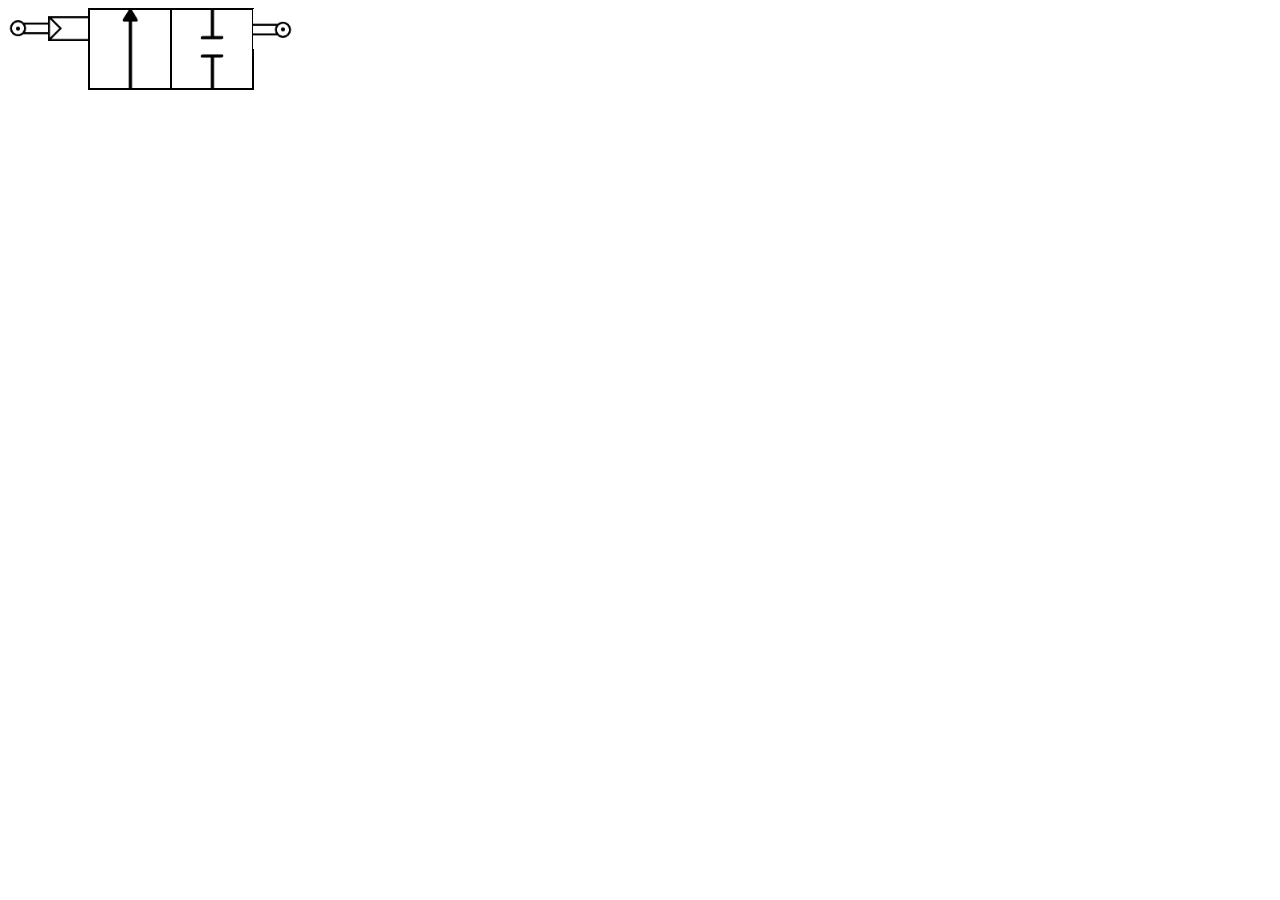
<file: valves/index.html>
<html>
	<head>
		<link rel="stylesheet" type="text/css" href="valve.css">
	</head>
	<body>
		<table class="pvalve">
			<tr>
				<td class="control roll"></td>
				<td class="control pilot"></td>
				<td rowspan="2" class="valve v2o"></td>
				<td rowspan="2" class="valve v2c"></td>
				<td class="control right roll"></td>
				<td></td>
			</tr>
			<tr>
				<td class="control"></td>
				<td class="control"></td>
				<!-- Rowspan 2 from top row. -->
				<!-- Rowspan 2 from top row. -->
				<td class="control right"></td>
			</tr>
		</table>
	</body>
</html>
</file>
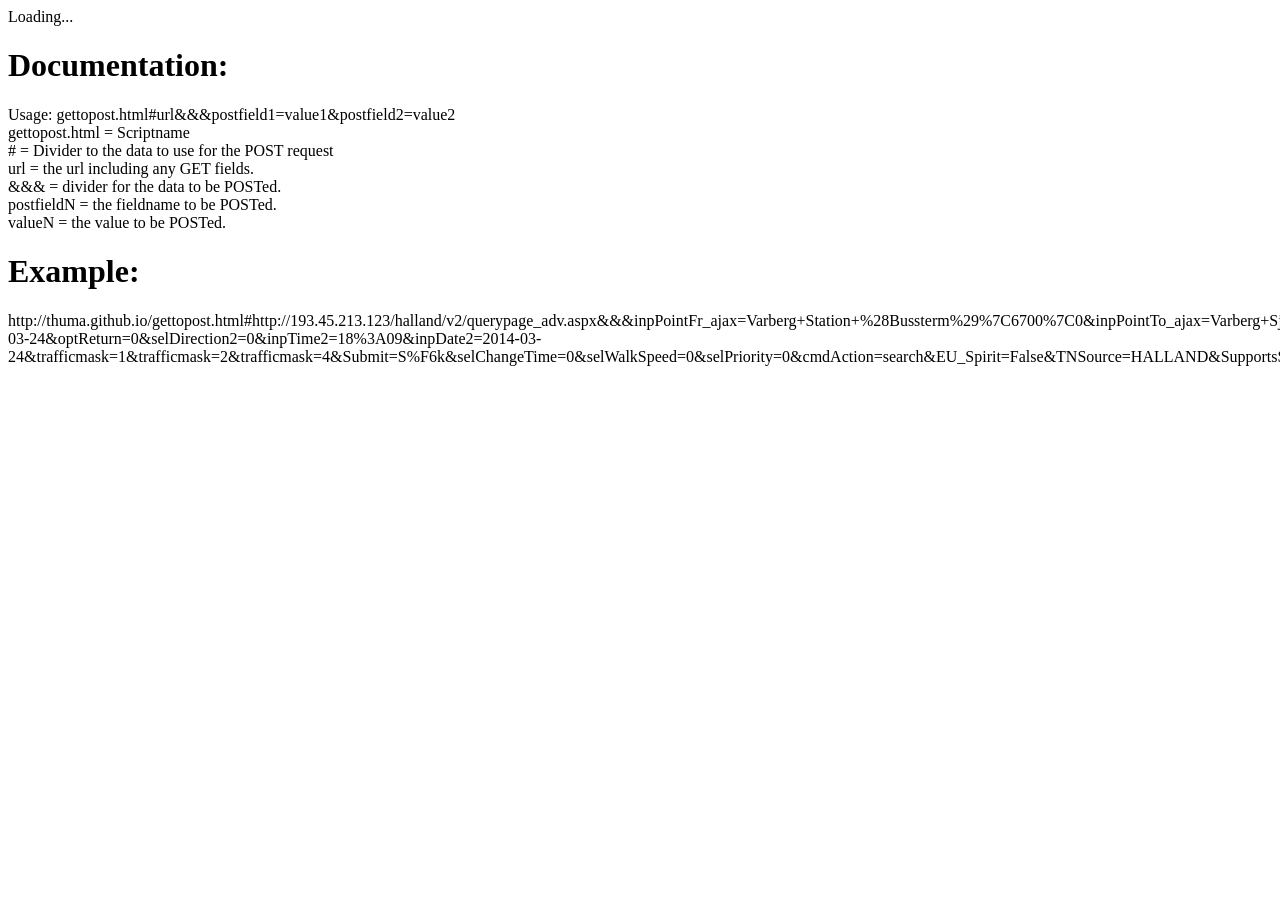
<file: gettopost.html>
<!DOCTYPE html><html>  <head>    <meta content="text/html; charset=utf-8" http-equiv="content-type">    <title>Redirection -&gt; GET to POST</title>  </head>  <body onload='document.getElementById("dogo").submit()'>    <script>	allt = unescape(window.location.hash);	delar = allt.split('&&&');	url = delar[0].substr(1);	delara = delar[1].split('&');		document.write('<form id="dogo" action="'+url+'" method="POST">');		for (var i=0;i<delara.length;i++)	{		nov = delara[i].split("=");		document.write('<input  type="hidden" name="'+nov[0]+'" value="'+nov[1]+'" />');	}	document.write('</form>');</script>Loading...<br>    <h1>Documentation:</h1>    <p>Usage:      gettopost.html#url&amp;&amp;&amp;postfield1=value1&amp;postfield2=value2<br>      gettopost.html = Scriptname<br>      # = Divider to the data to use for the POST request<br>      url = the url including any GET fields.<br>      &amp;&amp;&amp; = divider for the data to be POSTed.<br>      postfieldN = the fieldname to be POSTed.<br>      valueN = the value to be POSTed.</p>    <h1>Example:</h1>    <p>http://thuma.github.io/gettopost.html#http://193.45.213.123/halland/v2/querypage_adv.aspx&amp;&amp;&amp;inpPointFr_ajax=Varberg+Station+%28Bussterm%29%7C6700%7C0&amp;inpPointTo_ajax=Varberg+Sjukhuset%7C6544%7C0&amp;inpPointInterm_ajax=&amp;selRegionFr=741&amp;inpPointFr=Varberg+Station+%28Bussterm%29++%5BH%E5llplats%5D&amp;optTypeFr=0&amp;inpPointTo=Varberg+Sjukhuset++%5BH%E5llplats%5D&amp;optTypeTo=0&amp;inpPointInterm=&amp;selDirection=0&amp;inpTime=14%3A09&amp;inpDate=2014-03-24&amp;optReturn=0&amp;selDirection2=0&amp;inpTime2=18%3A09&amp;inpDate2=2014-03-24&amp;trafficmask=1&amp;trafficmask=2&amp;trafficmask=4&amp;Submit=S%F6k&amp;selChangeTime=0&amp;selWalkSpeed=0&amp;selPriority=0&amp;cmdAction=search&amp;EU_Spirit=False&amp;TNSource=HALLAND&amp;SupportsScript=True&amp;Language=se&amp;VerNo=7.1.1.2.0.38p3&amp;Source=querypage_adv&amp;MapParams=    </p>  </body></html>
</file>
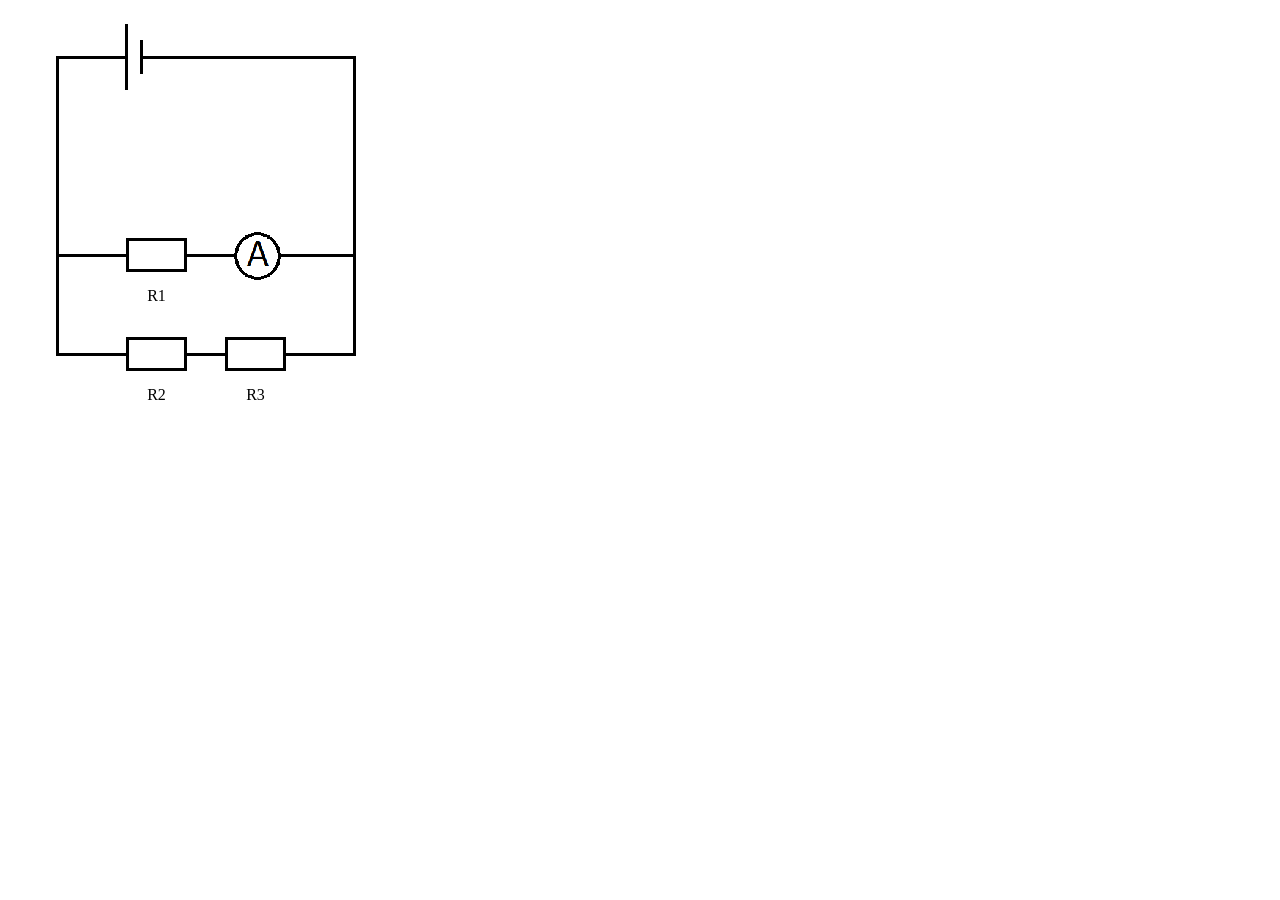
<file: htmlschema.html>
<html>
<head>
<style>

table.sh {
    border-collapse: collapse;
}

table.sh tr {

}

table.sh tr td {
 width:99px;
 height:99px;
 padding:0px;
 text-align: center;
 vertical-align: bottom;
}

table.sh tr td.vert {
	transform: rotate(90deg);
}

table.sh tr td.r-vert {
	transform: rotate(-90deg);
}

table.sh tr td.bat {
	background-image:url("batt.png");
}

table.sh tr td.l-d-corner {
	background-image:url("corner.png");
}

table.sh tr td.r-d-corner {
	background-image:url("corner.png");
    transform: rotate(90deg);
}

table.sh tr td.l-u-corner {
	background-image:url("corner.png");
    transform: rotate(180deg);
}

table.sh tr td.r-u-corner {
	background-image:url("corner.png");
    transform: rotate(270deg);
}

table.sh tr td.line {
	background-image:url("horiz.png");
}

table.sh tr td.resistor {
	background-image:url("resistor.png");
}

table.sh tr td.fuse {
	background-image:url("fuse.png");
}

table.sh tr td.conn {
	background-image:url("connection.png");
}

table.sh tr td.lamp {
	background-image:url("lamp.png");
}

table.sh tr td.ohm {
	background-image:url("ohm.png");
}

table.sh tr td.volt {
	background-image:url("volt.png");
}

table.sh tr td.amp {
	background-image:url("amp.png");
}

</style>
</head>
<body>

<table class="sh">
<tr>
	<td class="l-d-corner">
	</td>
	<td class="bat">
	</td>
	<td class="line">
	</td>
	<td class="r-d-corner">
	</td>
</tr>
<tr>
	<td class="line vert">
	</td>
	<td>
	</td>
	<td>	
	</td>
	<td class="line vert">
	</td>
</tr>
<tr>
	<td class="conn r-vert">
	</td>
	<td class="resistor">R1
	</td>
	<td class="amp">
	</td>
	<td class="conn vert">
	</td>
</tr>
<tr>
	<td class="r-u-corner">
	</td>
	<td class="resistor">R2
	</td>
	<td class="resistor">R3
	</td>
	<td class="l-u-corner">
	</td>
</tr>
</table>
</body>
</html>
</file>
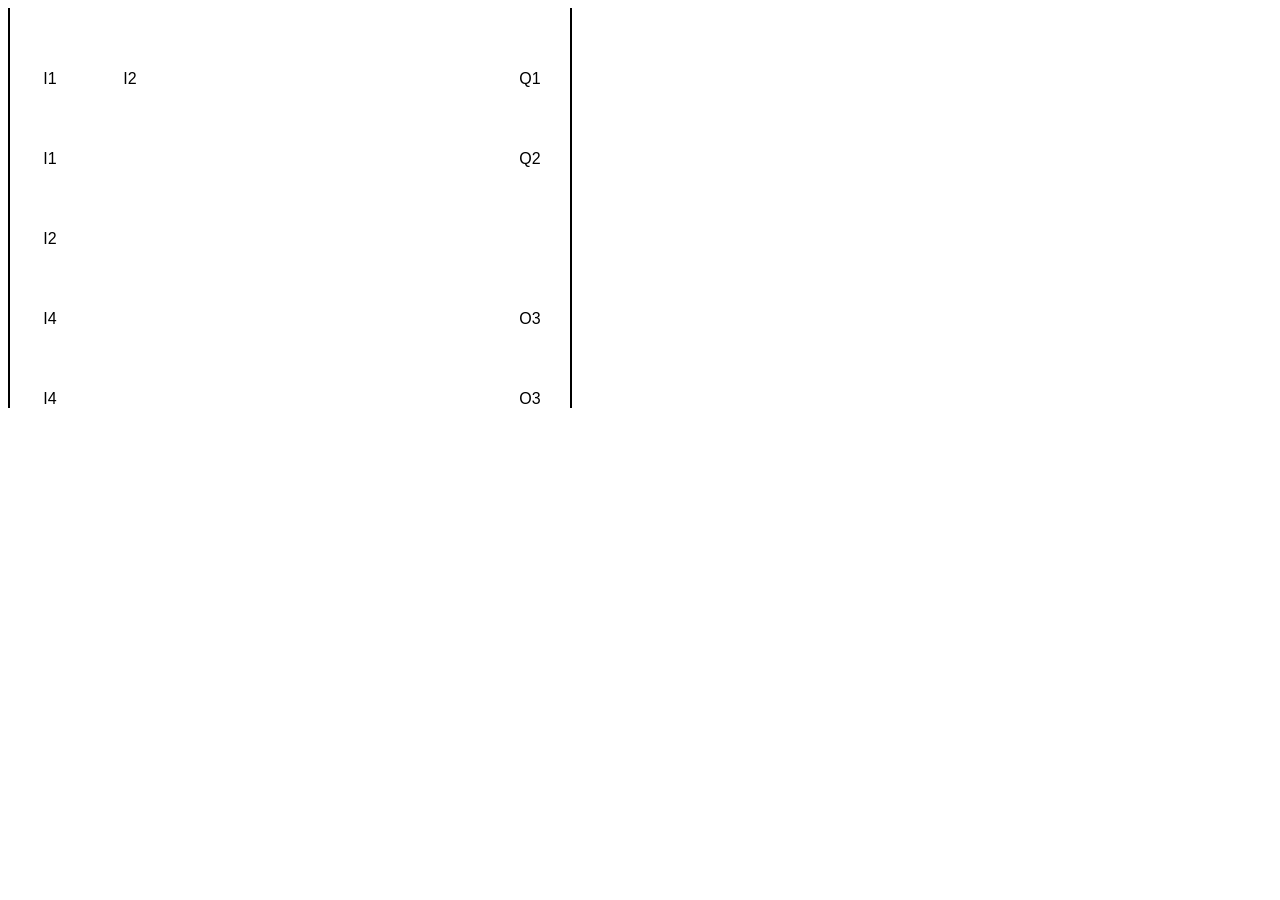
<file: ladder/ladder.html>
<!doctype html>
<html lang="en">
<head>
  <meta charset="utf-8">
  <title>HTML ladder table</title>
  <link rel="stylesheet" href="ladder.css">
</head>
<body>
<div class="ladder-frame">
<table class="ladder">
  <tr>
    <td class="nc">I1</td>
    <td class="no">I2</td>
    <td class="line"></td>
    <td class="line"></td>
    <td class="line"></td>
    <td class="line"></td>
    <td class="coil">Q1</td>
  </tr>
  <tr>
    <td class="no">I1</td>
    <td class="T-down"></td>
    <td class="line"></td>
    <td class="line"></td>
    <td class="line"></td>
    <td class="line"></td>
    <td class="coil">Q2</td>
  </tr>
  <tr>
    <td class="nc">I2</td>
    <td class="L-up"></td>
    <td></td>
    <td></td>
    <td></td>
    <td></td>
    <td></td>
  </tr>
  <tr>
    <td class="no">I4</td>
    <td class="line"></td>
    <td class="line"></td>
    <td class="line"></td>
    <td class="line"></td>
    <td class="line"></td>
    <td class="set">O3</td>
  </tr>
  <tr>
    <td class="no">I4</td>
    <td class="line"></td>
    <td class="line"></td>
    <td class="line"></td>
    <td class="line"></td>
    <td class="line"></td>
    <td class="reset">O3</td>
  </tr>
</table>
</div>
</body>
</html>
</file>
<file: ifa/vendor/simple-line-icons/css/simple-line-icons.css>
@font-face {
  font-family: 'simple-line-icons';
  src: url('../fonts/Simple-Line-Icons.eot?v=2.4.0');
  src: url('../fonts/Simple-Line-Icons.eot?v=2.4.0#iefix') format('embedded-opentype'), url('../fonts/Simple-Line-Icons.woff2?v=2.4.0') format('woff2'), url('../fonts/Simple-Line-Icons.ttf?v=2.4.0') format('truetype'), url('../fonts/Simple-Line-Icons.woff?v=2.4.0') format('woff'), url('../fonts/Simple-Line-Icons.svg?v=2.4.0#simple-line-icons') format('svg');
  font-weight: normal;
  font-style: normal;
}
/*
 Use the following CSS code if you want to have a class per icon.
 Instead of a list of all class selectors, you can use the generic [class*="icon-"] selector, but it's slower:
*/
.icon-user,
.icon-people,
.icon-user-female,
.icon-user-follow,
.icon-user-following,
.icon-user-unfollow,
.icon-login,
.icon-logout,
.icon-emotsmile,
.icon-phone,
.icon-call-end,
.icon-call-in,
.icon-call-out,
.icon-map,
.icon-location-pin,
.icon-direction,
.icon-directions,
.icon-compass,
.icon-layers,
.icon-menu,
.icon-list,
.icon-options-vertical,
.icon-options,
.icon-arrow-down,
.icon-arrow-left,
.icon-arrow-right,
.icon-arrow-up,
.icon-arrow-up-circle,
.icon-arrow-left-circle,
.icon-arrow-right-circle,
.icon-arrow-down-circle,
.icon-check,
.icon-clock,
.icon-plus,
.icon-minus,
.icon-close,
.icon-event,
.icon-exclamation,
.icon-organization,
.icon-trophy,
.icon-screen-smartphone,
.icon-screen-desktop,
.icon-plane,
.icon-notebook,
.icon-mustache,
.icon-mouse,
.icon-magnet,
.icon-energy,
.icon-disc,
.icon-cursor,
.icon-cursor-move,
.icon-crop,
.icon-chemistry,
.icon-speedometer,
.icon-shield,
.icon-screen-tablet,
.icon-magic-wand,
.icon-hourglass,
.icon-graduation,
.icon-ghost,
.icon-game-controller,
.icon-fire,
.icon-eyeglass,
.icon-envelope-open,
.icon-envelope-letter,
.icon-bell,
.icon-badge,
.icon-anchor,
.icon-wallet,
.icon-vector,
.icon-speech,
.icon-puzzle,
.icon-printer,
.icon-present,
.icon-playlist,
.icon-pin,
.icon-picture,
.icon-handbag,
.icon-globe-alt,
.icon-globe,
.icon-folder-alt,
.icon-folder,
.icon-film,
.icon-feed,
.icon-drop,
.icon-drawer,
.icon-docs,
.icon-doc,
.icon-diamond,
.icon-cup,
.icon-calculator,
.icon-bubbles,
.icon-briefcase,
.icon-book-open,
.icon-basket-loaded,
.icon-basket,
.icon-bag,
.icon-action-undo,
.icon-action-redo,
.icon-wrench,
.icon-umbrella,
.icon-trash,
.icon-tag,
.icon-support,
.icon-frame,
.icon-size-fullscreen,
.icon-size-actual,
.icon-shuffle,
.icon-share-alt,
.icon-share,
.icon-rocket,
.icon-question,
.icon-pie-chart,
.icon-pencil,
.icon-note,
.icon-loop,
.icon-home,
.icon-grid,
.icon-graph,
.icon-microphone,
.icon-music-tone-alt,
.icon-music-tone,
.icon-earphones-alt,
.icon-earphones,
.icon-equalizer,
.icon-like,
.icon-dislike,
.icon-control-start,
.icon-control-rewind,
.icon-control-play,
.icon-control-pause,
.icon-control-forward,
.icon-control-end,
.icon-volume-1,
.icon-volume-2,
.icon-volume-off,
.icon-calendar,
.icon-bulb,
.icon-chart,
.icon-ban,
.icon-bubble,
.icon-camrecorder,
.icon-camera,
.icon-cloud-download,
.icon-cloud-upload,
.icon-envelope,
.icon-eye,
.icon-flag,
.icon-heart,
.icon-info,
.icon-key,
.icon-link,
.icon-lock,
.icon-lock-open,
.icon-magnifier,
.icon-magnifier-add,
.icon-magnifier-remove,
.icon-paper-clip,
.icon-paper-plane,
.icon-power,
.icon-refresh,
.icon-reload,
.icon-settings,
.icon-star,
.icon-symbol-female,
.icon-symbol-male,
.icon-target,
.icon-credit-card,
.icon-paypal,
.icon-social-tumblr,
.icon-social-twitter,
.icon-social-facebook,
.icon-social-instagram,
.icon-social-linkedin,
.icon-social-pinterest,
.icon-social-github,
.icon-social-google,
.icon-social-reddit,
.icon-social-skype,
.icon-social-dribbble,
.icon-social-behance,
.icon-social-foursqare,
.icon-social-soundcloud,
.icon-social-spotify,
.icon-social-stumbleupon,
.icon-social-youtube,
.icon-social-dropbox,
.icon-social-vkontakte,
.icon-social-steam {
  font-family: 'simple-line-icons';
  speak: none;
  font-style: normal;
  font-weight: normal;
  font-variant: normal;
  text-transform: none;
  line-height: 1;
  /* Better Font Rendering =========== */
  -webkit-font-smoothing: antialiased;
  -moz-osx-font-smoothing: grayscale;
}
.icon-user:before {
  content: "\e005";
}
.icon-people:before {
  content: "\e001";
}
.icon-user-female:before {
  content: "\e000";
}
.icon-user-follow:before {
  content: "\e002";
}
.icon-user-following:before {
  content: "\e003";
}
.icon-user-unfollow:before {
  content: "\e004";
}
.icon-login:before {
  content: "\e066";
}
.icon-logout:before {
  content: "\e065";
}
.icon-emotsmile:before {
  content: "\e021";
}
.icon-phone:before {
  content: "\e600";
}
.icon-call-end:before {
  content: "\e048";
}
.icon-call-in:before {
  content: "\e047";
}
.icon-call-out:before {
  content: "\e046";
}
.icon-map:before {
  content: "\e033";
}
.icon-location-pin:before {
  content: "\e096";
}
.icon-direction:before {
  content: "\e042";
}
.icon-directions:before {
  content: "\e041";
}
.icon-compass:before {
  content: "\e045";
}
.icon-layers:before {
  content: "\e034";
}
.icon-menu:before {
  content: "\e601";
}
.icon-list:before {
  content: "\e067";
}
.icon-options-vertical:before {
  content: "\e602";
}
.icon-options:before {
  content: "\e603";
}
.icon-arrow-down:before {
  content: "\e604";
}
.icon-arrow-left:before {
  content: "\e605";
}
.icon-arrow-right:before {
  content: "\e606";
}
.icon-arrow-up:before {
  content: "\e607";
}
.icon-arrow-up-circle:before {
  content: "\e078";
}
.icon-arrow-left-circle:before {
  content: "\e07a";
}
.icon-arrow-right-circle:before {
  content: "\e079";
}
.icon-arrow-down-circle:before {
  content: "\e07b";
}
.icon-check:before {
  content: "\e080";
}
.icon-clock:before {
  content: "\e081";
}
.icon-plus:before {
  content: "\e095";
}
.icon-minus:before {
  content: "\e615";
}
.icon-close:before {
  content: "\e082";
}
.icon-event:before {
  content: "\e619";
}
.icon-exclamation:before {
  content: "\e617";
}
.icon-organization:before {
  content: "\e616";
}
.icon-trophy:before {
  content: "\e006";
}
.icon-screen-smartphone:before {
  content: "\e010";
}
.icon-screen-desktop:before {
  content: "\e011";
}
.icon-plane:before {
  content: "\e012";
}
.icon-notebook:before {
  content: "\e013";
}
.icon-mustache:before {
  content: "\e014";
}
.icon-mouse:before {
  content: "\e015";
}
.icon-magnet:before {
  content: "\e016";
}
.icon-energy:before {
  content: "\e020";
}
.icon-disc:before {
  content: "\e022";
}
.icon-cursor:before {
  content: "\e06e";
}
.icon-cursor-move:before {
  content: "\e023";
}
.icon-crop:before {
  content: "\e024";
}
.icon-chemistry:before {
  content: "\e026";
}
.icon-speedometer:before {
  content: "\e007";
}
.icon-shield:before {
  content: "\e00e";
}
.icon-screen-tablet:before {
  content: "\e00f";
}
.icon-magic-wand:before {
  content: "\e017";
}
.icon-hourglass:before {
  content: "\e018";
}
.icon-graduation:before {
  content: "\e019";
}
.icon-ghost:before {
  content: "\e01a";
}
.icon-game-controller:before {
  content: "\e01b";
}
.icon-fire:before {
  content: "\e01c";
}
.icon-eyeglass:before {
  content: "\e01d";
}
.icon-envelope-open:before {
  content: "\e01e";
}
.icon-envelope-letter:before {
  content: "\e01f";
}
.icon-bell:before {
  content: "\e027";
}
.icon-badge:before {
  content: "\e028";
}
.icon-anchor:before {
  content: "\e029";
}
.icon-wallet:before {
  content: "\e02a";
}
.icon-vector:before {
  content: "\e02b";
}
.icon-speech:before {
  content: "\e02c";
}
.icon-puzzle:before {
  content: "\e02d";
}
.icon-printer:before {
  content: "\e02e";
}
.icon-present:before {
  content: "\e02f";
}
.icon-playlist:before {
  content: "\e030";
}
.icon-pin:before {
  content: "\e031";
}
.icon-picture:before {
  content: "\e032";
}
.icon-handbag:before {
  content: "\e035";
}
.icon-globe-alt:before {
  content: "\e036";
}
.icon-globe:before {
  content: "\e037";
}
.icon-folder-alt:before {
  content: "\e039";
}
.icon-folder:before {
  content: "\e089";
}
.icon-film:before {
  content: "\e03a";
}
.icon-feed:before {
  content: "\e03b";
}
.icon-drop:before {
  content: "\e03e";
}
.icon-drawer:before {
  content: "\e03f";
}
.icon-docs:before {
  content: "\e040";
}
.icon-doc:before {
  content: "\e085";
}
.icon-diamond:before {
  content: "\e043";
}
.icon-cup:before {
  content: "\e044";
}
.icon-calculator:before {
  content: "\e049";
}
.icon-bubbles:before {
  content: "\e04a";
}
.icon-briefcase:before {
  content: "\e04b";
}
.icon-book-open:before {
  content: "\e04c";
}
.icon-basket-loaded:before {
  content: "\e04d";
}
.icon-basket:before {
  content: "\e04e";
}
.icon-bag:before {
  content: "\e04f";
}
.icon-action-undo:before {
  content: "\e050";
}
.icon-action-redo:before {
  content: "\e051";
}
.icon-wrench:before {
  content: "\e052";
}
.icon-umbrella:before {
  content: "\e053";
}
.icon-trash:before {
  content: "\e054";
}
.icon-tag:before {
  content: "\e055";
}
.icon-support:before {
  content: "\e056";
}
.icon-frame:before {
  content: "\e038";
}
.icon-size-fullscreen:before {
  content: "\e057";
}
.icon-size-actual:before {
  content: "\e058";
}
.icon-shuffle:before {
  content: "\e059";
}
.icon-share-alt:before {
  content: "\e05a";
}
.icon-share:before {
  content: "\e05b";
}
.icon-rocket:before {
  content: "\e05c";
}
.icon-question:before {
  content: "\e05d";
}
.icon-pie-chart:before {
  content: "\e05e";
}
.icon-pencil:before {
  content: "\e05f";
}
.icon-note:before {
  content: "\e060";
}
.icon-loop:before {
  content: "\e064";
}
.icon-home:before {
  content: "\e069";
}
.icon-grid:before {
  content: "\e06a";
}
.icon-graph:before {
  content: "\e06b";
}
.icon-microphone:before {
  content: "\e063";
}
.icon-music-tone-alt:before {
  content: "\e061";
}
.icon-music-tone:before {
  content: "\e062";
}
.icon-earphones-alt:before {
  content: "\e03c";
}
.icon-earphones:before {
  content: "\e03d";
}
.icon-equalizer:before {
  content: "\e06c";
}
.icon-like:before {
  content: "\e068";
}
.icon-dislike:before {
  content: "\e06d";
}
.icon-control-start:before {
  content: "\e06f";
}
.icon-control-rewind:before {
  content: "\e070";
}
.icon-control-play:before {
  content: "\e071";
}
.icon-control-pause:before {
  content: "\e072";
}
.icon-control-forward:before {
  content: "\e073";
}
.icon-control-end:before {
  content: "\e074";
}
.icon-volume-1:before {
  content: "\e09f";
}
.icon-volume-2:before {
  content: "\e0a0";
}
.icon-volume-off:before {
  content: "\e0a1";
}
.icon-calendar:before {
  content: "\e075";
}
.icon-bulb:before {
  content: "\e076";
}
.icon-chart:before {
  content: "\e077";
}
.icon-ban:before {
  content: "\e07c";
}
.icon-bubble:before {
  content: "\e07d";
}
.icon-camrecorder:before {
  content: "\e07e";
}
.icon-camera:before {
  content: "\e07f";
}
.icon-cloud-download:before {
  content: "\e083";
}
.icon-cloud-upload:before {
  content: "\e084";
}
.icon-envelope:before {
  content: "\e086";
}
.icon-eye:before {
  content: "\e087";
}
.icon-flag:before {
  content: "\e088";
}
.icon-heart:before {
  content: "\e08a";
}
.icon-info:before {
  content: "\e08b";
}
.icon-key:before {
  content: "\e08c";
}
.icon-link:before {
  content: "\e08d";
}
.icon-lock:before {
  content: "\e08e";
}
.icon-lock-open:before {
  content: "\e08f";
}
.icon-magnifier:before {
  content: "\e090";
}
.icon-magnifier-add:before {
  content: "\e091";
}
.icon-magnifier-remove:before {
  content: "\e092";
}
.icon-paper-clip:before {
  content: "\e093";
}
.icon-paper-plane:before {
  content: "\e094";
}
.icon-power:before {
  content: "\e097";
}
.icon-refresh:before {
  content: "\e098";
}
.icon-reload:before {
  content: "\e099";
}
.icon-settings:before {
  content: "\e09a";
}
.icon-star:before {
  content: "\e09b";
}
.icon-symbol-female:before {
  content: "\e09c";
}
.icon-symbol-male:before {
  content: "\e09d";
}
.icon-target:before {
  content: "\e09e";
}
.icon-credit-card:before {
  content: "\e025";
}
.icon-paypal:before {
  content: "\e608";
}
.icon-social-tumblr:before {
  content: "\e00a";
}
.icon-social-twitter:before {
  content: "\e009";
}
.icon-social-facebook:before {
  content: "\e00b";
}
.icon-social-instagram:before {
  content: "\e609";
}
.icon-social-linkedin:before {
  content: "\e60a";
}
.icon-social-pinterest:before {
  content: "\e60b";
}
.icon-social-github:before {
  content: "\e60c";
}
.icon-social-google:before {
  content: "\e60d";
}
.icon-social-reddit:before {
  content: "\e60e";
}
.icon-social-skype:before {
  content: "\e60f";
}
.icon-social-dribbble:before {
  content: "\e00d";
}
.icon-social-behance:before {
  content: "\e610";
}
.icon-social-foursqare:before {
  content: "\e611";
}
.icon-social-soundcloud:before {
  content: "\e612";
}
.icon-social-spotify:before {
  content: "\e613";
}
.icon-social-stumbleupon:before {
  content: "\e614";
}
.icon-social-youtube:before {
  content: "\e008";
}
.icon-social-dropbox:before {
  content: "\e00c";
}
.icon-social-vkontakte:before {
  content: "\e618";
}
.icon-social-steam:before {
  content: "\e620";
}
</file>
<file: ifa/css/resume.css>
body {
  font-family: 'Open Sans', serif;
  padding-top: 54px;
  color: #868e96;
}

@media (min-width: 992px) {
  body {
    padding-top: 0;
    padding-left: 17rem;
  }
}

h1,
h2,
h3,
h4,
h5,
h6 {
  font-family: 'Saira Extra Condensed', serif;
  font-weight: 700;
  text-transform: uppercase;
  color: #343a40;
}

h1 {
  font-size: 6rem;
  line-height: 5.5rem;
}

h2 {
  font-size: 3.5rem;
}

.subheading {
  text-transform: uppercase;
  font-weight: 500;
  font-family: 'Saira Extra Condensed', serif;
  font-size: 1.35rem;
}

.list-social-icons a {
  color: #495057;
}

.list-social-icons a:hover {
  color: #BD5D38;
}

.list-social-icons a .fa-lg {
  font-size: 1.75rem;
}

.list-icons {
  font-size: 3rem;
}

.list-icons .list-inline-item i:hover {
  color: #BD5D38;
}

#sideNav .navbar-nav .nav-item .nav-link {
  font-weight: 600;
  text-transform: uppercase;
}

@media (min-width: 992px) {
  #sideNav {
    text-align: center;
    position: fixed;
    top: 0;
    left: 0;
    display: flex;
    flex-direction: column;
    width: 17rem;
    height: 100vh;
  }
  #sideNav .navbar-brand {
    display: flex;
    margin: auto auto 0;
    padding: 0.5rem;
  }
  #sideNav .navbar-brand .img-profile {
    max-width: 10rem;
    max-height: 10rem;
    border: 0.5rem solid rgba(255, 255, 255, 0.2);
  }
  #sideNav .navbar-collapse {
    display: flex;
    align-items: flex-start;
    flex-grow: 0;
    width: 100%;
    margin-bottom: auto;
  }
  #sideNav .navbar-collapse .navbar-nav {
    flex-direction: column;
    width: 100%;
  }
  #sideNav .navbar-collapse .navbar-nav .nav-item {
    display: block;
  }
  #sideNav .navbar-collapse .navbar-nav .nav-item .nav-link {
    display: block;
  }
}

section.resume-section {
  border-bottom: 1px solid #dee2e6;
  padding-top: 5rem !important;
  padding-bottom: 5rem !important;
}

section.resume-section .resume-item .resume-date {
  min-width: none;
}

@media (min-width: 768px) {
  section.resume-section {
    min-height: 100vh;
  }
  section.resume-section .resume-item .resume-date {
    min-width: 18rem;
  }
}

@media (min-width: 992px) {
  section.resume-section {
    padding-top: 3rem !important;
    padding-bottom: 3rem !important;
  }
}

.bg-primary {
  background-color: #00328a !important;
}

.text-primary {
  color: #BD5D38 !important;
}

.rounded-expimg {
  border-radius: 20px;
  width: 90px;
}

img.book {
  width: 168px;
}

div.book {
  margin-bottom: 20px
}

a {
  color: #BD5D38;
}

a:hover, a:focus, a:active {
  color: #824027;
}
</file>
<file: valves/valve.css>
table.pvalve { 
	border-collapse: collapse;
	empty-cells: show;
	}
table.pvalve td { 
	background-size: cover;
	padding: 0px;
	}
table.pvalve td.valve { 
	border-width:2px;
	border-style: solid;
	}
table.pvalve td.control {
	border-width:0px;
	width:40px;
	height:40px;
	}
table.pvalve td.right{
	transform: rotate(180deg);
	}
table.pvalve td.valve{
	height:80px;
	width:80px;
}
table.pvalve td.control.button {
	background-image: url("button.png");
}
table.pvalve td.control.penaumatic {
	background-image: url("pneumatic.png");
}
table.pvalve td.control.roll {
	background-image: url("roll.png");
}
table.pvalve td.control.spring {
	background-image: url("spring.png");
}
table.pvalve td.control.pilot {
	background-image: url("pilot.png");
}
table.pvalve td.control.coil {
	background-image: url("coil.png");
}
table.pvalve td.valve.v4a {
	background-image: url("4a.png");
}
table.pvalve td.valve.v4b {
	background-image: url("4b.png");
}
table.pvalve td.valve.v4x {
	background-image: url("4x.png");
}
table.pvalve td.valve.v5a {
	background-image: url("5a.png");
}
table.pvalve td.valve.v5b {
	background-image: url("5b.png");
}
table.pvalve td.valve.v5x {
	background-image: url("5x.png");
}
table.pvalve td.valve.v5f {
	background-image: url("5f.png");
}
table.pvalve td.valve.v3a {
	background-image: url("3a.png");
}
table.pvalve td.valve.v3b {
	background-image: url("3b.png");
}
table.pvalve td.valve.v3x {
	background-image: url("3x.png");
}
table.pvalve td.valve.v2c {
	background-image: url("2c.png");
}
table.pvalve td.valve.v2o {
	background-image: url("2o.png");
}
</file>
<file: ladder/ladder.css>
table.ladder {
    border-collapse: collapse;
    
}

.ladder-frame {
    border: 2px;
    margin: 0px;
    padding: 0px;
    border-style: hidden solid hidden solid;
    display: inline-block;
}

table.ladder tr td {
 width:80px;
 height:80px;
 padding:0px;
 text-align: center;
 vertical-align: bottom;
 background-size: contain;
 margin:0;
 font-family: Arial, "Helvetica Neue", Helvetica, sans-serif; 
}

table.ladder tr td.plus {
    background-image:url("https://ifa.thure.org/ladder/%2B.png");
}

table.ladder tr td.L-down {
    background-image:url("https://ifa.thure.org/ladder/L.png");
}

table.ladder tr td.L-up {
    background-image:url("https://ifa.thure.org/ladder/L.png");
    transform: rotate(90deg);
}

table.ladder tr td.L-down-right {
    background-image:url("https://ifa.thure.org/ladder/L.png");
    transform: rotate(-90deg);
}

table.ladder tr td.L-up-right {
    background-image:url("https://ifa.thure.org/ladder/L.png");
    transform: rotate(180deg);
}

table.ladder tr td.T-down {
    background-image:url("https://ifa.thure.org/ladder/T.png");
}

table.ladder tr td.T-left {
    background-image:url("https://ifa.thure.org/ladder/T.png");
    transform: rotate(90deg);
}

table.ladder tr td.T-up {
    background-image:url("https://ifa.thure.org/ladder/T.png");
    transform: rotate(180deg);
}

table.ladder tr td.T-right {
    background-image:url("https://ifa.thure.org/ladder/T.png");
    transform: rotate(-90deg);
}

table.ladder tr td.line {
    background-image:url("https://ifa.thure.org/ladder/line.png");
}

table.ladder tr td.coil {
    background-image:url("https://ifa.thure.org/ladder/coil.png");
}

table.ladder tr td.fe {
    background-image:url("https://ifa.thure.org/ladder/fe.png");
}

table.ladder tr td.nc {
    background-image:url("https://ifa.thure.org/ladder/nc.png");
}

table.ladder tr td.nccoil {
    background-image:url("https://ifa.thure.org/ladder/nccoil.png");
}

table.ladder tr td.ncoil {
    background-image:url("https://ifa.thure.org/ladder/ncoil.png");
}

table.ladder tr td.no {
    background-image:url("https://ifa.thure.org/ladder/no.png");
}

table.ladder tr td.pcoil {
    background-image:url("https://ifa.thure.org/ladder/pcoil.png");
}

table.ladder tr td.pe {
    background-image:url("https://ifa.thure.org/ladder/pe.png");
}

table.ladder tr td.set {
    background-image:url("https://ifa.thure.org/ladder/set.png");
}

table.ladder tr td.reset {
    background-image:url("https://ifa.thure.org/ladder/reset.png");
}
</file>
<file: ifa/vendor/devicons/css/devicons.min.css>
/*!
 *  Devicons 1.8.0 made by Theodore Vorillas / http://vorillaz.com 
 */
@font-face{font-family:devicons;src:url(../fonts/devicons.eot?xqxft6);src:url(../fonts/devicons.eot?#iefixxqxft6) format("embedded-opentype"),url(../fonts/devicons.woff?xqxft6) format("woff"),url(../fonts/devicons.ttf?xqxft6) format("truetype"),url(../fonts/devicons.svg?xqxft6#devicons) format("svg");font-weight:400;font-style:normal}.devicons{font-family:devicons;speak:none;font-style:normal;font-weight:400;font-variant:normal;text-transform:none;line-height:1;-webkit-font-smoothing:antialiased;-moz-osx-font-smoothing:grayscale}.devicons-git:before{content:"\e602"}.devicons-git_compare:before{content:"\e628"}.devicons-git_branch:before{content:"\e625"}.devicons-git_commit:before{content:"\e629"}.devicons-git_pull_request:before{content:"\e626"}.devicons-git_merge:before{content:"\e627"}.devicons-bitbucket:before{content:"\e603"}.devicons-github_alt:before{content:"\e608"}.devicons-github_badge:before{content:"\e609"}.devicons-github:before{content:"\e60a"}.devicons-github_full:before{content:"\e617"}.devicons-java:before{content:"\e638"}.devicons-ruby:before{content:"\e639"}.devicons-scala:before{content:"\e637"}.devicons-python:before{content:"\e63c"}.devicons-go:before{content:"\e624"}.devicons-ruby_on_rails:before{content:"\e63b"}.devicons-django:before{content:"\e61d"}.devicons-markdown:before{content:"\e63e"}.devicons-php:before{content:"\e63d"}.devicons-mysql:before{content:"\e604"}.devicons-streamline:before{content:"\e605"}.devicons-database:before{content:"\e606"}.devicons-laravel:before{content:"\e63f"}.devicons-javascript:before{content:"\e64e"}.devicons-angular:before{content:"\e653"}.devicons-backbone:before{content:"\e652"}.devicons-coffeescript:before{content:"\e651"}.devicons-jquery:before{content:"\e650"}.devicons-modernizr:before{content:"\e620"}.devicons-jquery_ui:before{content:"\e654"}.devicons-ember:before{content:"\e61b"}.devicons-dojo:before{content:"\e61c"}.devicons-nodejs:before{content:"\e619"}.devicons-nodejs_small:before{content:"\e618"}.devicons-javascript_shield:before{content:"\e64f"}.devicons-bootstrap:before{content:"\e647"}.devicons-sass:before{content:"\e64b"}.devicons-css3_full:before{content:"\e64a"}.devicons-css3:before{content:"\e649"}.devicons-html5:before{content:"\e636"}.devicons-html5_multimedia:before{content:"\e632"}.devicons-html5_device_access:before{content:"\e633"}.devicons-html5_3d_effects:before{content:"\e635"}.devicons-html5_connectivity:before{content:"\e634"}.devicons-ghost_small:before{content:"\e614"}.devicons-ghost:before{content:"\e61f"}.devicons-magento:before{content:"\e640"}.devicons-joomla:before{content:"\e641"}.devicons-jekyll_small:before{content:"\e60d"}.devicons-drupal:before{content:"\e642"}.devicons-wordpress:before{content:"\e60b"}.devicons-grunt:before{content:"\e64c"}.devicons-bower:before{content:"\e64d"}.devicons-npm:before{content:"\e61e"}.devicons-yahoo_small:before{content:"\e62b"}.devicons-yahoo:before{content:"\e615"}.devicons-bing_small:before{content:"\e600"}.devicons-windows:before{content:"\e60f"}.devicons-linux:before{content:"\e612"}.devicons-ubuntu:before{content:"\e63a"}.devicons-android:before{content:"\e60e"}.devicons-apple:before{content:"\e611"}.devicons-appstore:before{content:"\e613"}.devicons-phonegap:before{content:"\e630"}.devicons-blackberry:before{content:"\e623"}.devicons-stackoverflow:before{content:"\e610"}.devicons-techcrunch:before{content:"\e62c"}.devicons-codrops:before{content:"\e62f"}.devicons-css_tricks:before{content:"\e601"}.devicons-smashing_magazine:before{content:"\e62d"}.devicons-netmagazine:before{content:"\e62e"}.devicons-codepen:before{content:"\e616"}.devicons-cssdeck:before{content:"\e62a"}.devicons-hackernews:before{content:"\e61a"}.devicons-dropbox:before{content:"\e607"}.devicons-google_drive:before{content:"\e631"}.devicons-visualstudio:before{content:"\e60c"}.devicons-unity_small:before{content:"\e621"}.devicons-raspberry_pi:before{content:"\e622"}.devicons-chrome:before{content:"\e643"}.devicons-ie:before{content:"\e644"}.devicons-firefox:before{content:"\e645"}.devicons-opera:before{content:"\e646"}.devicons-safari:before{content:"\e648"}.devicons-swift:before{content:"\e655"}.devicons-symfony:before{content:"\e656"}.devicons-symfony_badge:before{content:"\e657"}.devicons-less:before{content:"\e658"}.devicons-stylus:before{content:"\e659"}.devicons-trello:before{content:"\e65a"}.devicons-atlassian:before{content:"\e65b"}.devicons-jira:before{content:"\e65c"}.devicons-envato:before{content:"\e65d"}.devicons-snap_svg:before{content:"\e65e"}.devicons-raphael:before{content:"\e65f"}.devicons-google_analytics:before{content:"\e660"}.devicons-compass:before{content:"\e661"}.devicons-onedrive:before{content:"\e662"}.devicons-gulp:before{content:"\e663"}.devicons-atom:before{content:"\e664"}.devicons-cisco:before{content:"\e665"}.devicons-nancy:before{content:"\e666"}.devicons-clojure:before{content:"\e668"}.devicons-clojure_alt:before{content:"\e66a"}.devicons-perl:before{content:"\e669"}.devicons-celluloid:before{content:"\e66b"}.devicons-w3c:before{content:"\e66c"}.devicons-redis:before{content:"\e66d"}.devicons-postgresql:before{content:"\e66e"}.devicons-webplatform:before{content:"\e66f"}.devicons-jenkins:before{content:"\e667"}.devicons-requirejs:before{content:"\e670"}.devicons-opensource:before{content:"\e671"}.devicons-typo3:before{content:"\e672"}.devicons-uikit:before{content:"\e673"}.devicons-doctrine:before{content:"\e674"}.devicons-groovy:before{content:"\e675"}.devicons-nginx:before{content:"\e676"}.devicons-haskell:before{content:"\e677"}.devicons-zend:before{content:"\e678"}.devicons-gnu:before{content:"\e679"}.devicons-yeoman:before{content:"\e67a"}.devicons-heroku:before{content:"\e67b"}.devicons-debian:before{content:"\e67d"}.devicons-travis:before{content:"\e67e"}.devicons-dotnet:before{content:"\e67f"}.devicons-codeigniter:before{content:"\e680"}.devicons-javascript_badge:before{content:"\e681"}.devicons-yii:before{content:"\e682"}.devicons-msql_server:before{content:"\e67c"}.devicons-composer:before{content:"\e683"}.devicons-krakenjs_badge:before{content:"\e684"}.devicons-krakenjs:before{content:"\e685"}.devicons-mozilla:before{content:"\e686"}.devicons-firebase:before{content:"\e687"}.devicons-sizzlejs:before{content:"\e688"}.devicons-creativecommons:before{content:"\e689"}.devicons-creativecommons_badge:before{content:"\e68a"}.devicons-mitlicence:before{content:"\e68b"}.devicons-senchatouch:before{content:"\e68c"}.devicons-bugsense:before{content:"\e68d"}.devicons-extjs:before{content:"\e68e"}.devicons-mootools_badge:before{content:"\e68f"}.devicons-mootools:before{content:"\e690"}.devicons-ruby_rough:before{content:"\e691"}.devicons-komodo:before{content:"\e692"}.devicons-coda:before{content:"\e693"}.devicons-bintray:before{content:"\e694"}.devicons-terminal:before{content:"\e695"}.devicons-code:before{content:"\e696"}.devicons-responsive:before{content:"\e697"}.devicons-dart:before{content:"\e698"}.devicons-aptana:before{content:"\e699"}.devicons-mailchimp:before{content:"\e69a"}.devicons-netbeans:before{content:"\e69b"}.devicons-dreamweaver:before{content:"\e69c"}.devicons-brackets:before{content:"\e69d"}.devicons-eclipse:before{content:"\e69e"}.devicons-cloud9:before{content:"\e69f"}.devicons-scrum:before{content:"\e6a0"}.devicons-prolog:before{content:"\e6a1"}.devicons-terminal_badge:before{content:"\e6a2"}.devicons-code_badge:before{content:"\e6a3"}.devicons-mongodb:before{content:"\e6a4"}.devicons-meteor:before{content:"\e6a5"}.devicons-meteorfull:before{content:"\e6a6"}.devicons-fsharp:before{content:"\e6a7"}.devicons-rust:before{content:"\e6a8"}.devicons-ionic:before{content:"\e6a9"}.devicons-sublime:before{content:"\e6aa"}.devicons-appcelerator:before{content:"\e6ab"}.devicons-asterisk:before{content:"\e6ac"}.devicons-aws:before{content:"\e6ad"}.devicons-digital-ocean:before{content:"\e6ae"}.devicons-dlang:before{content:"\e6af"}.devicons-docker:before{content:"\e6b0"}.devicons-erlang:before{content:"\e6b1"}.devicons-google-cloud-platform:before{content:"\e6b2"}.devicons-grails:before{content:"\e6b3"}.devicons-illustrator:before{content:"\e6b4"}.devicons-intellij:before{content:"\e6b5"}.devicons-materializecss:before{content:"\e6b6"}.devicons-openshift:before{content:"\e6b7"}.devicons-photoshop:before{content:"\e6b8"}.devicons-rackspace:before{content:"\e6b9"}.devicons-react:before{content:"\e6ba"}.devicons-redhat:before{content:"\e6bb"}.devicons-scriptcs:before{content:"\e6bc"}.devicons-sqllite:before{content:"\e6c4"}.devicons-vim:before{content:"\e6c5"}
</file>
